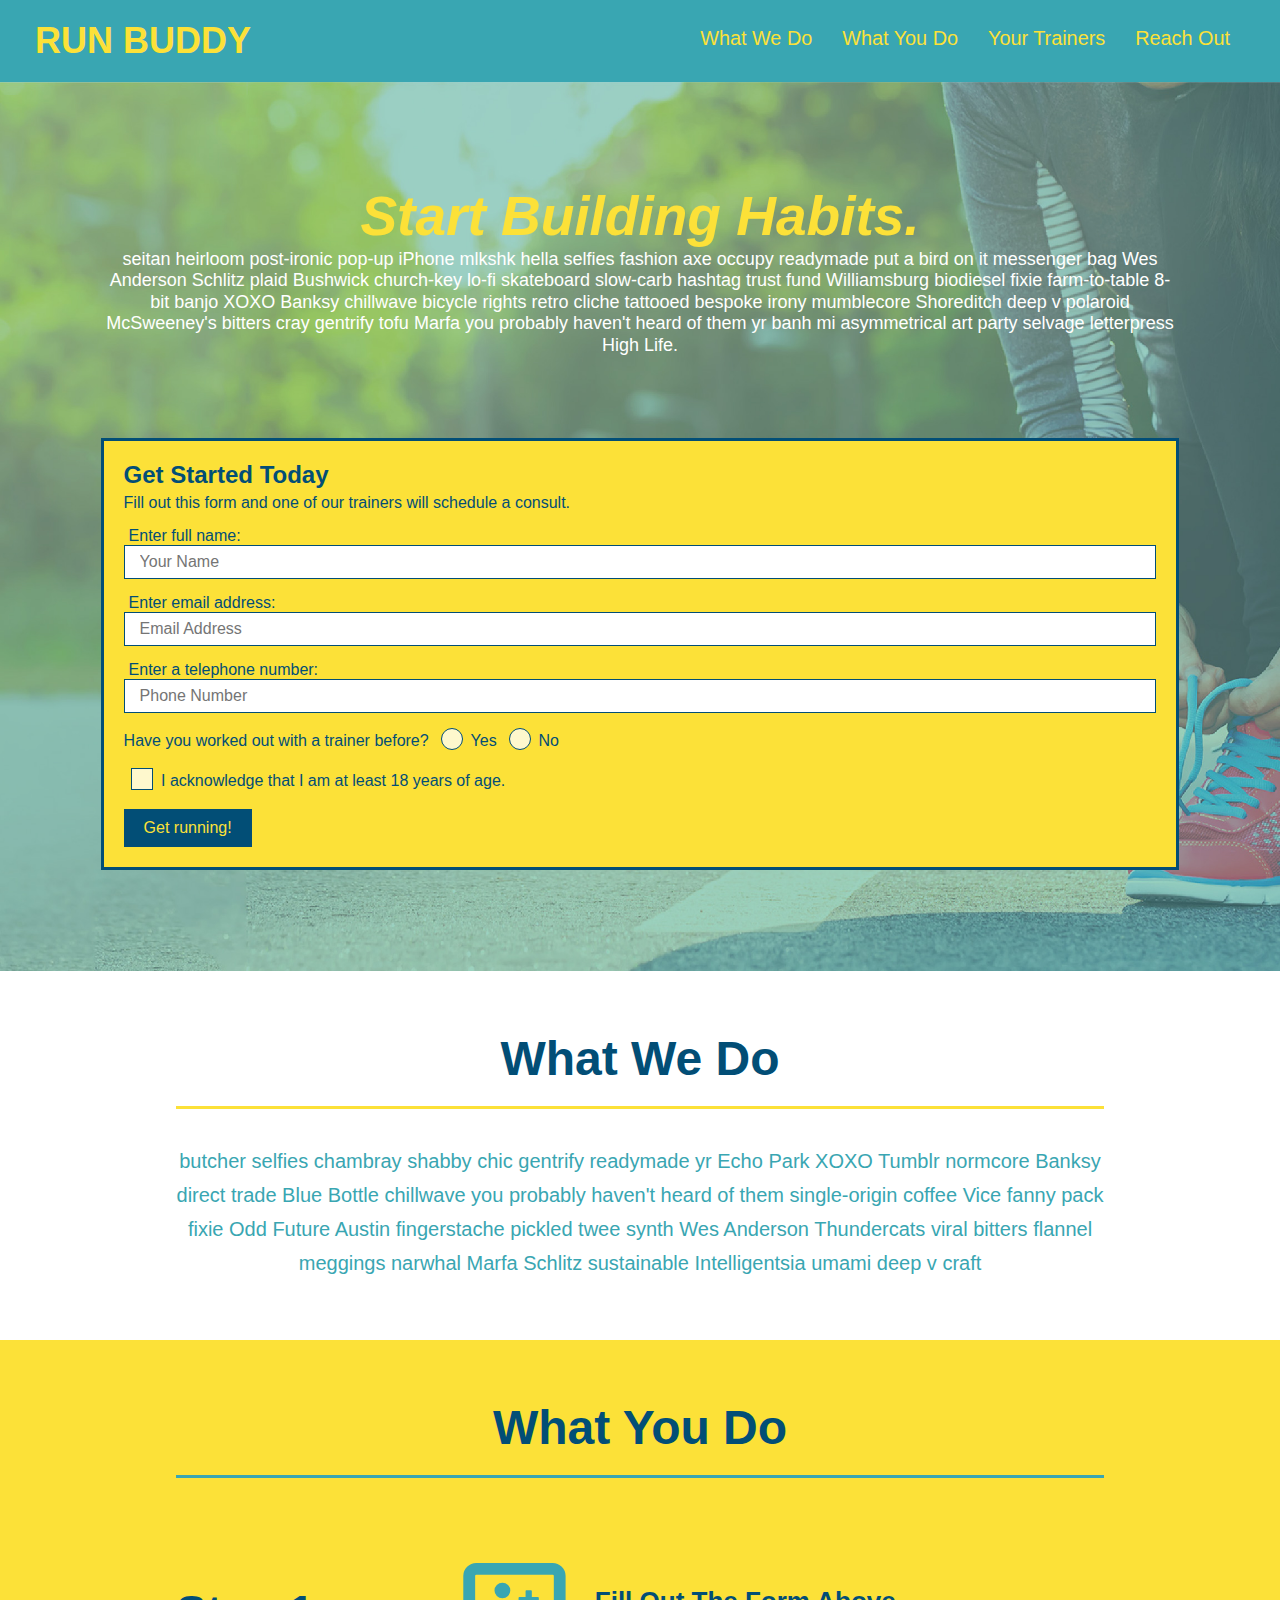
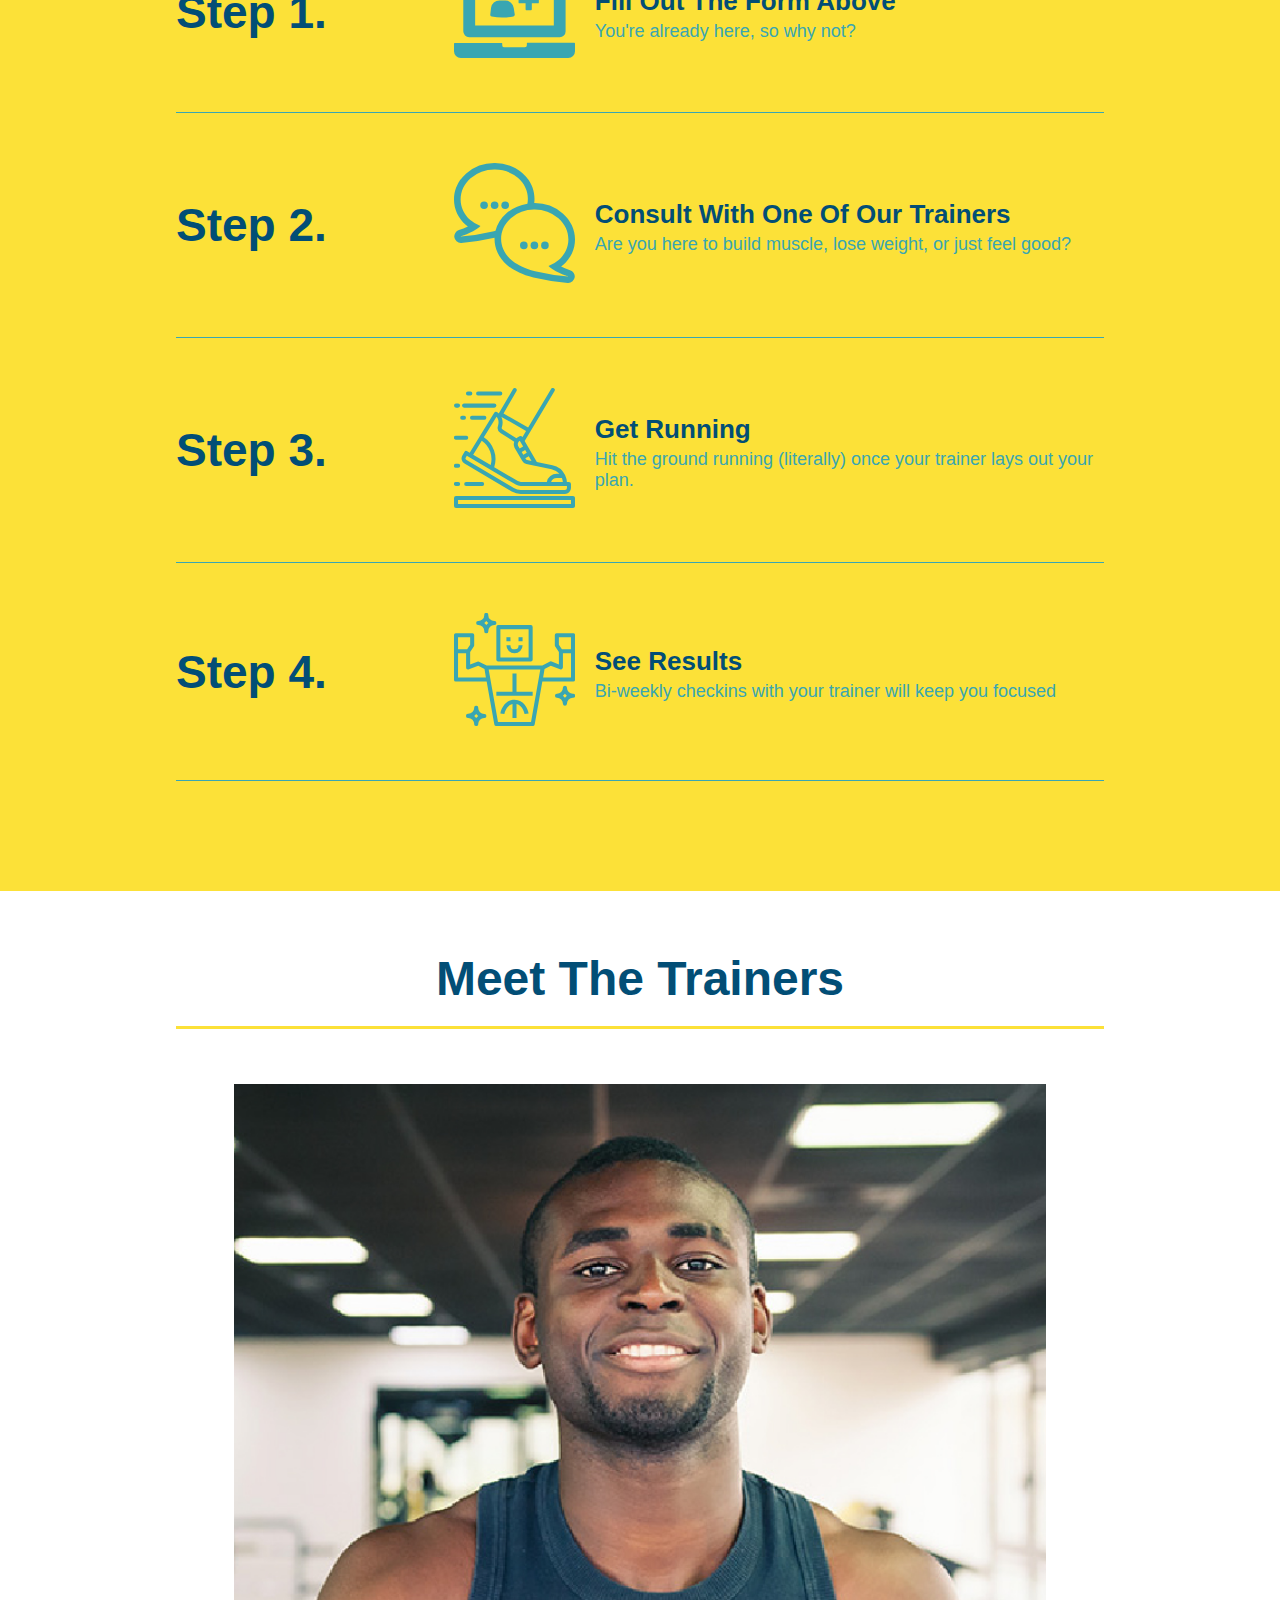
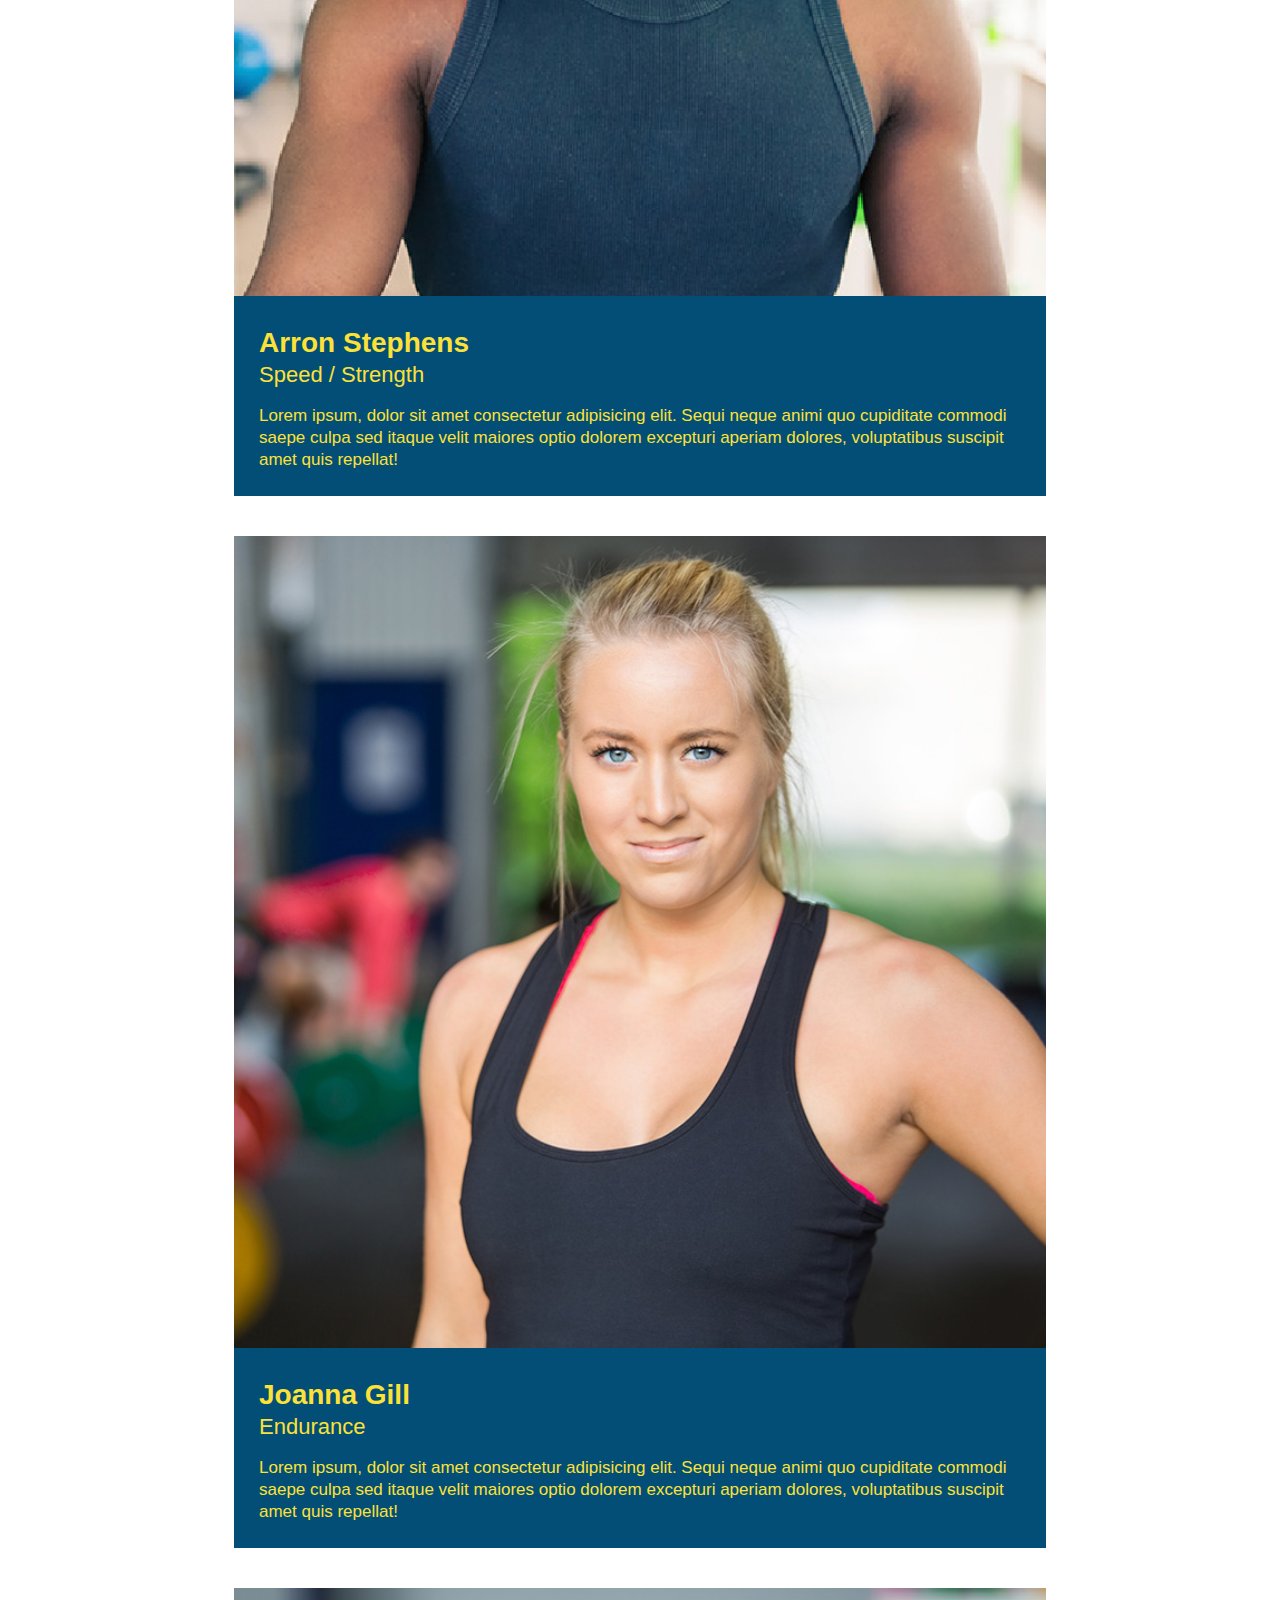
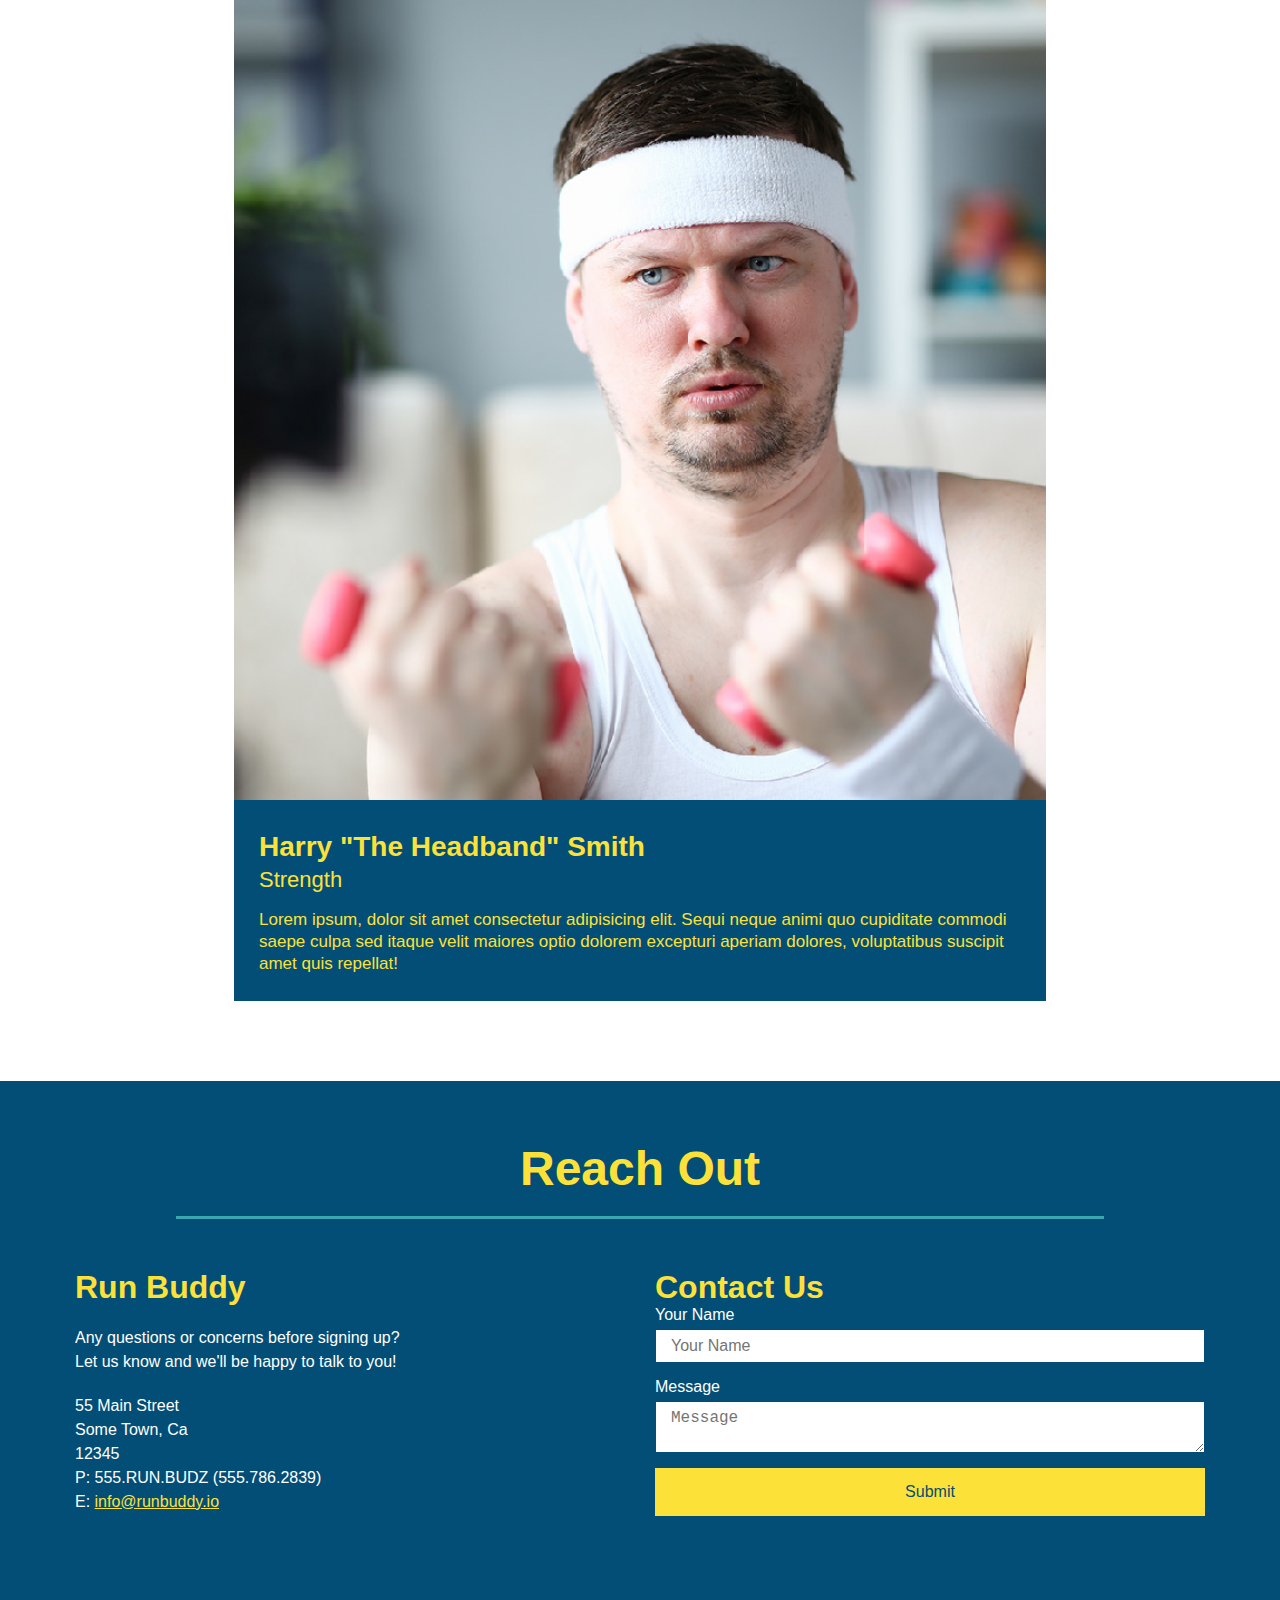
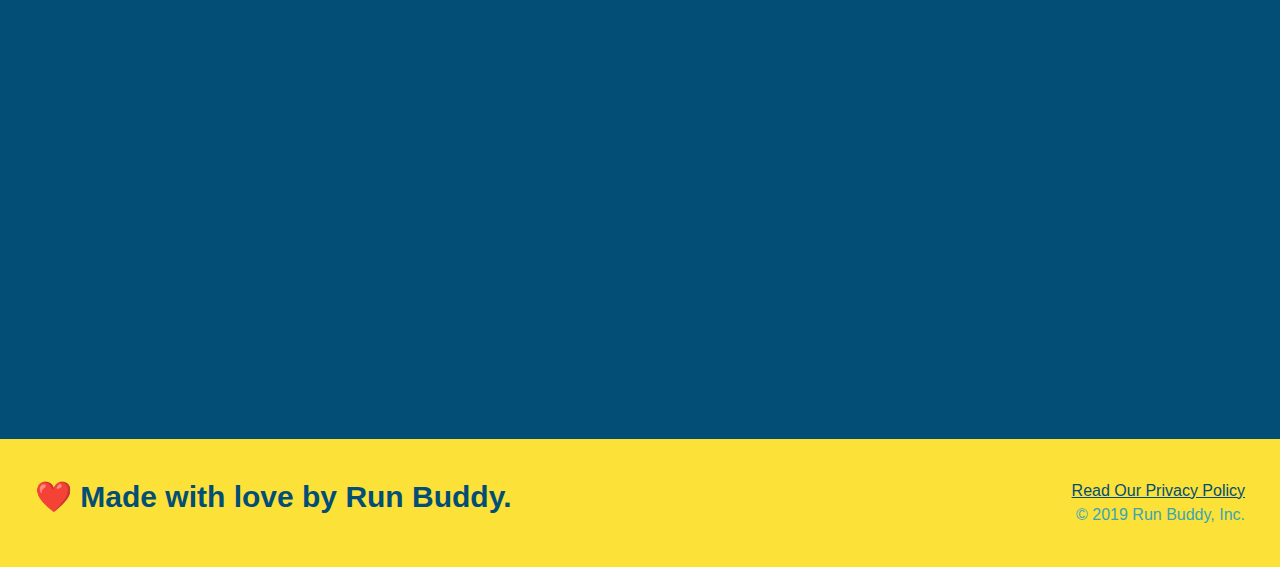
<file: index.html>
<!DOCTYPE html>
<html lang="en">
  
<head>
    <meta name="viewport" content="width=device-width, initial-scale=1.0" />
    <meta charset="UTF-8">
    <link rel="stylesheet" href="./assets/css/style.css">
    <title>Run Buddy</title>
  </head>

  <body>
    <!-- navigation tags - block level element -->
    <header>
      <h1>
        <a href="/">RUN BUDDY</a>
      </h1>
      <nav>
        <ul>
          <li>
            <a href="#what-we-do">What We Do</a>
          </li>
          <li>
            <a href="#what-you-do">What You Do</a>
          </li>
          <li>
            <a href="#your-trainers">Your Trainers</a>
          </li>
          <li>
            <a href="#reach-out">Reach Out</a>
          </li>
        </ul>
      </nav>
    </header>
    <!-- end navigation -->

    <!-- hero/jumbotron -->
    <section class="hero">
      <div class="hero-cta">
        <h2>Start Building Habits.</h2>
        <p>
          seitan heirloom post-ironic pop-up iPhone mlkshk hella selfies fashion axe occupy readymade put a bird on it
          messenger bag Wes Anderson Schlitz plaid Bushwick church-key lo-fi skateboard slow-carb hashtag trust fund
          Williamsburg biodiesel fixie farm-to-table 8-bit banjo XOXO Banksy chillwave bicycle rights retro cliche
          tattooed bespoke irony mumblecore Shoreditch deep v polaroid McSweeney's bitters cray gentrify tofu Marfa you
          probably haven't heard of them yr banh mi asymmetrical art party selvage letterpress High Life.
        </p>
      </div>

      <div class="hero-form">
        <h3>Get Started Today</h3>
        <p>Fill out this form and one of our trainers will schedule a consult.</p>
        <form>
          <label for="name">Enter full name:</label>
          <input type="text" placeholder="Your Name" id="name" name="name" class="form-input">
          <label for="email">Enter email address:</label>
          <input type="email" placeholder="Email Address" id="email" name="email" class="form-input">
          <label for="phone">Enter a telephone number:</label>
          <input type="tel" placeholder="Phone Number" name="phone" id="phone" class="form-input">
          <p>
            Have you worked out with a trainer before?
            <span class="radio-wrapper">
              <input type="radio" name="trainer-confirm" id="trainer-yes" />
              <label for="trainer-yes">Yes</label>
            </span>
            <span class="radio-wrapper">
              <input type="radio" name="trainer-confirm" id="trainer-no" />
              <label for="trainer-no">No</label>
            </span>
          </p>
          <p>
            <span class="checkbox-wrapper">
              <input type="checkbox" name="age-confirm" id="checkbox" />
              <label for="checkbox">I acknowledge that I am at least 18 years of age.</label>
            </span>
          </p>
          <button type="submit">
            Get running!
          </button>
        </form>
      </div>
    </section>
    <!-- end header -->

    <!-- "what we do" start - <section> -->
    <section id="what-we-do" class="intro">
      <div class="flex-row">
        <h2 class="section-title primary-border">
          What We Do
        </h2>
      </div>
      <div class="flex-row">
        <p>
          butcher selfies chambray shabby chic gentrify readymade yr Echo Park XOXO Tumblr normcore Banksy direct trade  Blue Bottle chillwave you probably haven't heard of them single-origin coffee Vice fanny pack fixie Odd Future Austin fingerstache pickled twee synth Wes Anderson Thundercats viral bitters flannel meggings narwhal Marfa Schlitz sustainable Intelligentsia umami deep v craft
        </p>
      </div>
    </section>
    <!-- end "what we do" -->

    <!-- "what you do" start -->
    <section id="what-you-do" class="steps">
      <div class="flex-row">
        <h2 class="section-title secondary-border">
          What You Do
        </h2> 
      </div>
      <div class="step">
        <h3>Step 1.</h3>
        <div class="step-info">
          <div class="step-img">
            <img src="./assets/images/step-1.svg" alt="">
          </div>
          <div class="step-text">
            <h4>Fill Out The Form Above</h4>
            <p>You're already here, so why not?</p>
          </div>
        </div>
      </div>
      <div class="step">
        <h3>Step 2.</h3>
        <div class="step-info">
          <div class="step-img">
            <img src="./assets/images/step-2.svg" alt="">
          </div>
          <div class="step-text">
            <h4>Consult With One Of Our Trainers</h4>
            <p>Are you here to build muscle, lose weight, or just feel good?</p>
          </div>
        </div>
      </div>
      <div class="step">
        <h3>Step 3.</h3>
        <div class="step-info">
          <div class="step-img">
            <img src="./assets/images/step-3.svg" alt="">
          </div>
          <div class="step-text">
            <h4>Get Running</h4>
            <p>Hit the ground running (literally) once your trainer lays out your plan.</p>
          </div>
        </div>
      </div>
      <div class="step">
        <h3>Step 4.</h3>
        <div class="step-info">
          <div class="step-img">
            <img src="./assets/images/step-4.svg" alt="">
          </div>
          <div class="step-text">
            <h4>See Results</h4>
            <p>Bi-weekly checkins with your trainer will keep you focused</p>
          </div>
        </div>
      </div>
    </section>
    <!-- "what you do" end -->

    <!-- "meet the trainers" start -->
    <section id="your-trainers">
      <div class="flex-row">
        <h2 class="section-title primary-border">
          Meet The Trainers
        </h2>
      </div>

      <div class="trainers">
        <article class="trainer">
          <img src="./assets/images/trainer-1.jpg" alt="Arron Stephens in his workout clothes, ready to pump iron">
          <div class="trainer-bio">
            <h3 class="trainer-name">Arron Stephens</h3>
            <h4 class="trainer-role">Speed / Strength</h4>
            <p>Lorem ipsum, dolor sit amet consectetur adipisicing elit. Sequi neque animi quo cupiditate commodi saepe culpa sed itaque velit maiores optio dolorem excepturi aperiam dolores, voluptatibus suscipit amet quis repellat!</p>
          </div>
        </article>

        <article class="trainer">
          <img src="./assets/images/trainer-2.jpg" alt="Joanna Gill cooling off after a work out">
          <div class="trainer-bio">
            <h3 class="trainer-name">Joanna Gill</h3>
            <h4 class="trainer-role">Endurance</h4>
            <p>Lorem ipsum, dolor sit amet consectetur adipisicing elit. Sequi neque animi quo cupiditate commodi saepe culpa sed itaque velit maiores optio dolorem excepturi aperiam dolores, voluptatibus suscipit amet quis repellat!</p>
            </div>
          </article>

        <article class="trainer">
          <img src="./assets/images/trainer-3.jpg" alt="Harry Smith wearing a headband and lifting comically small pink weights">
          <div class="trainer-bio">
            <h3 class="trainer-name">Harry "The Headband" Smith</h3>
            <h4 class="trainer-role">Strength</h4>
            <p>Lorem ipsum, dolor sit amet consectetur adipisicing elit. Sequi neque animi quo cupiditate commodi saepe culpa sed itaque velit maiores optio dolorem excepturi aperiam dolores, voluptatibus suscipit amet quis repellat!</p>
          </div>
        </article>
      </div>
    </section>
    <!-- "meet the trainers" end -->

    <!-- "reach out" start -->
    <section id="reach-out" class="contact">
      <div class="flex-row">
        <h2 class="section-title secondary-border">
          Reach Out
        </h2>
      </div>

      <div class="contact-info">
        <div>
          <h3>Run Buddy</h3>
          <p>
            Any questions or concerns before signing up? 
            <br>
            Let us know and we'll be happy to talk to you!
          </p>

          <address>
            55 Main Street <br>
            Some Town, Ca <br>
            12345<br>
            P: 555.RUN.BUDZ (555.786.2839)<br>
            E: <a href="mailto:info@runbuddy.io">info@runbuddy.io</a>
          </address>
          
        </div>

        <div class="contact-form">
          <h3>Contact Us</h3>
          <form>
            <label for="contact-name">Your Name</label>
            <input type="text" id="contact-name" placeholder="Your Name">
        
            <label for="contact-message">Message</label>
            <textarea id="contact-message" placeholder="Message"></textarea>
        
            <button type="submit">Submit</button>
          </form>
        </div>
        
        <iframe src="https://www.google.com/maps/embed?pb=!1m14!1m12!1m3!1d12182.30520634488!2d-74.0652613!3d40.2407219!2m3!1f0!2f0!3f0!3m2!1i1024!2i768!4f13.1!5e0!3m2!1sen!2sus!4v1561060983193!5m2!1sen!2sus" frameborder="0" style="border:0" allowfullscreen="">
        </iframe>
      </div>
    </section>
    <!-- "reach out" end -->

    <!-- footer -->
    <footer>
      <h2>❤️ Made with love by Run Buddy.</h2>
      <div>
        <a href="./privacy-policy.html">Read Our Privacy Policy</a><br>
        © 2019 Run Buddy, Inc.
      </div>
    </footer>
    <!-- footer end -->
  

</body>
</html>
</file>
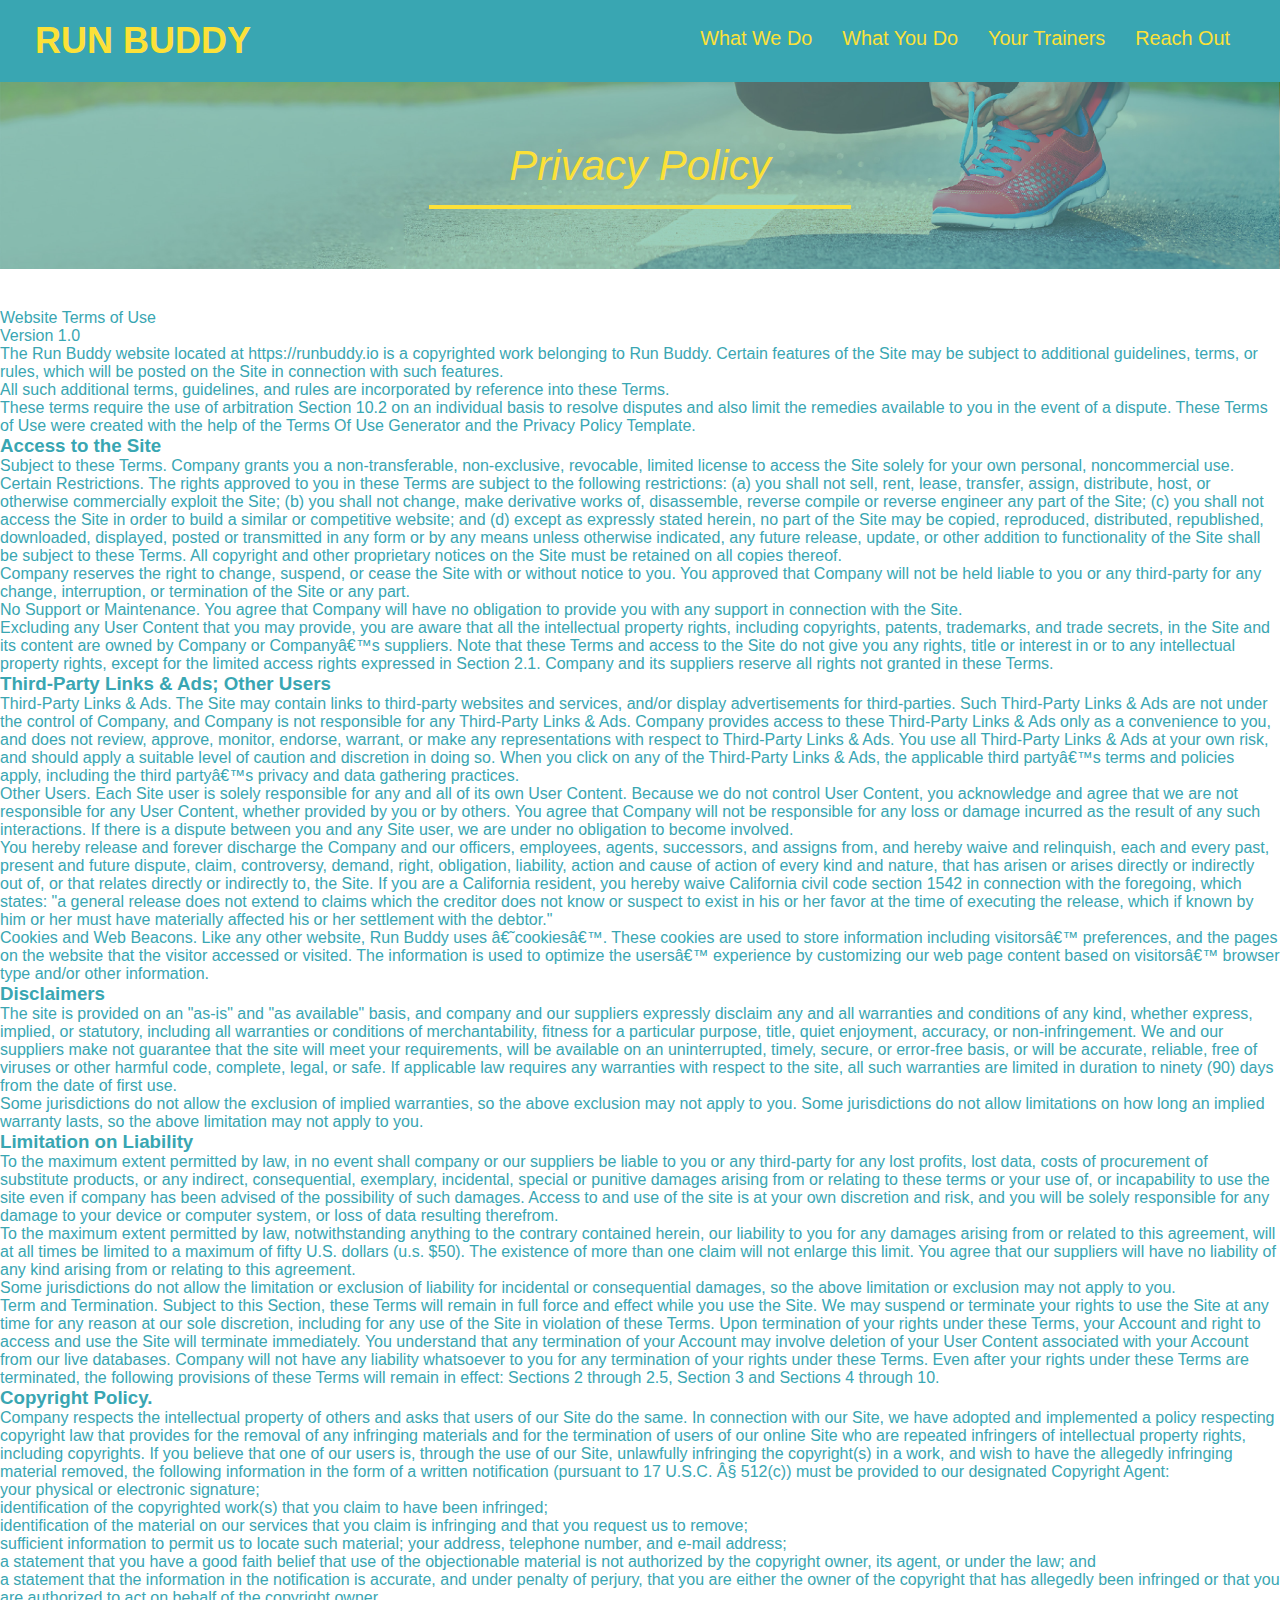
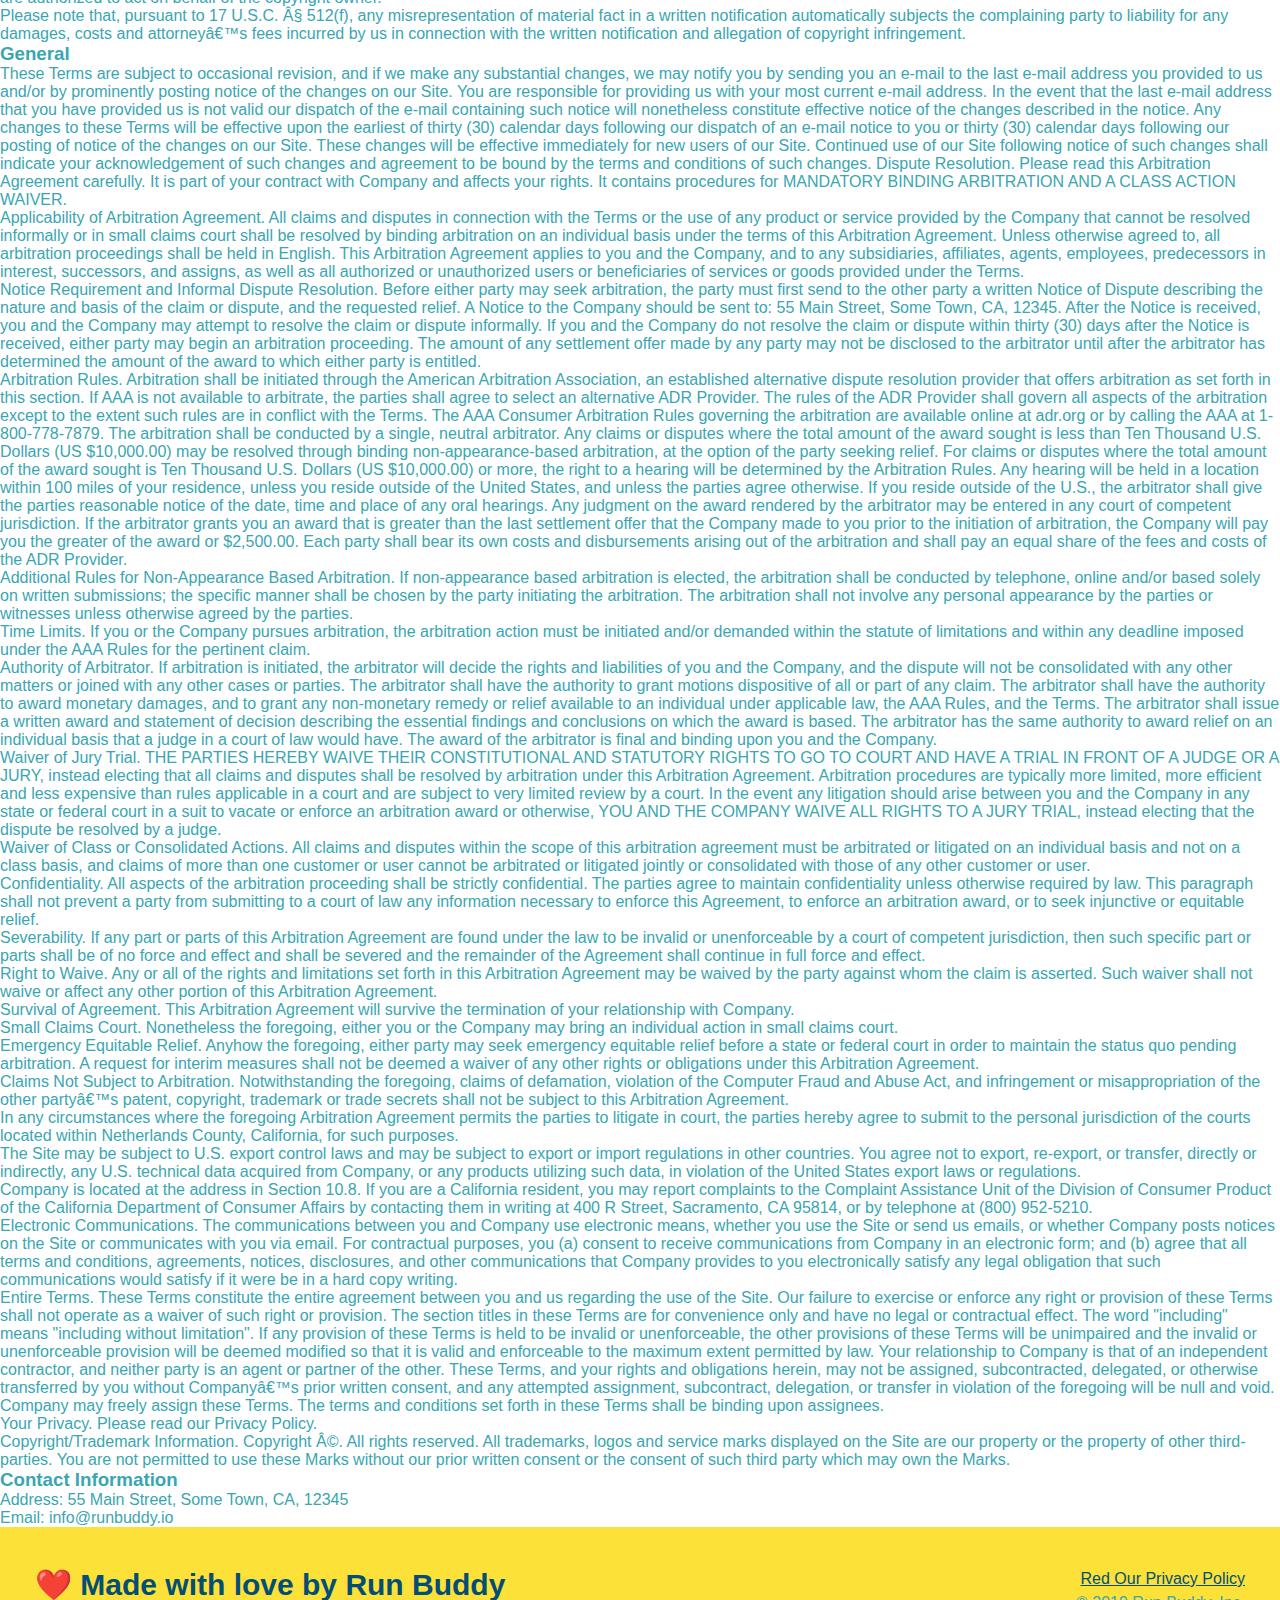
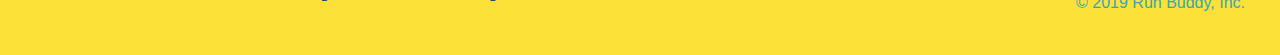
<file: privacy-policy.html>
<!DOCTYPE html>
<html lang="en">
    <head>
      <meta name="viewport" content="width=device-width, initial-scale=1.0" />
      <meta charset="UTF-8">
      <title>Privacy Policy - Run Buddy</title>
      <link rel="stylesheet" href="./assets/css/style.css">
      <link rel="stylesheet" href="./assets/css/secondary-styles.css">
  </head>
  <body>
    <header>
        <h1>
            <a href="/">RUN BUDDY</a>
        </h1>
        <nav>
            <ul>
                <li>
                    <a href="./index.html#what-we-do">What We Do</a>
                </li>
                <li>
                    <a href="./index.html#what-you-do">What You Do</a>
                </li>
                <li>
                    <a href="./index.html#your-trainers">Your Trainers</a>
                </li>
                <li>
                    <a href="./index.html#reach-out">Reach Out</a>
                </li>
            </ul>
        </nav>
    </header>

    <section class="hero">
        <h2 class="page-title">
          Privacy Policy
        </h2>
      </section>

      <body><p>
        Website Terms of Use
      </p>

      <p>
        Version 1.0
      </p>

      <p>
        The Run Buddy website located at https://runbuddy.io is a copyrighted work belonging to Run Buddy. Certain
        features of the Site may be subject to additional guidelines, terms, or rules, which will be posted on the Site
        in connection with such features.
      </p>

      <p>
        All such additional terms, guidelines, and rules are incorporated by reference into these Terms.
      </p>

      <p>
        These terms require the use of arbitration Section 10.2 on an individual basis to resolve disputes and also
        limit the remedies available to you in the event of a dispute. These Terms of Use were created with the help of
        the Terms Of Use Generator and the Privacy Policy Template.
      </p>

      <h3>
        Access to the Site
      </h3>

      <p>
        Subject to these Terms. Company grants you a non-transferable, non-exclusive, revocable, limited license to
        access the Site solely for your own personal, noncommercial use.
      </p>

      <p>
        Certain Restrictions. The rights approved to you in these Terms are subject to the following restrictions: (a)
        you shall not sell, rent, lease, transfer, assign, distribute, host, or otherwise commercially exploit the Site;
        (b) you shall not change, make derivative works of, disassemble, reverse compile or reverse engineer any part of
        the Site; (c) you shall not access the Site in order to build a similar or competitive website; and (d) except
        as expressly stated herein, no part of the Site may be copied, reproduced, distributed, republished, downloaded,
        displayed, posted or transmitted in any form or by any means unless otherwise indicated, any future release,
        update, or other addition to functionality of the Site shall be subject to these Terms. All copyright and other
        proprietary notices on the Site must be retained on all copies thereof.
      </p>

      <p>
        Company reserves the right to change, suspend, or cease the Site with or without notice to you. You approved
        that Company will not be held liable to you or any third-party for any change, interruption, or termination of
        the Site or any part.
      </p>

      <p>
        No Support or Maintenance. You agree that Company will have no obligation to provide you with any support in
        connection with the Site.
      </p>

      <p>
        Excluding any User Content that you may provide, you are aware that all the intellectual property rights,
        including copyrights, patents, trademarks, and trade secrets, in the Site and its content are owned by Company
        or Companyâ€™s suppliers. Note that these Terms and access to the Site do not give you any rights, title or
        interest in or to any intellectual property rights, except for the limited access rights expressed in Section
        2.1. Company and its suppliers reserve all rights not granted in these Terms.
      </p>

      <h3>
        Third-Party Links &amp; Ads; Other Users
      </h3>

      <p>
        Third-Party Links &amp; Ads. The Site may contain links to third-party websites and services, and/or display
        advertisements for third-parties. Such Third-Party Links &amp; Ads are not under the control of Company, and Company
        is not responsible for any Third-Party Links &amp; Ads. Company provides access to these Third-Party Links &amp; Ads
        only as a convenience to you, and does not review, approve, monitor, endorse, warrant, or make any
        representations with respect to Third-Party Links &amp; Ads. You use all Third-Party Links &amp; Ads at your own risk,
        and should apply a suitable level of caution and discretion in doing so. When you click on any of the
        Third-Party Links &amp; Ads, the applicable third partyâ€™s terms and policies apply, including the third partyâ€™s
        privacy and data gathering practices.
      </p>

      <p>
        Other Users. Each Site user is solely responsible for any and all of its own User Content. Because we do not
        control User Content, you acknowledge and agree that we are not responsible for any User Content, whether
        provided by you or by others. You agree that Company will not be responsible for any loss or damage incurred as
        the result of any such interactions. If there is a dispute between you and any Site user, we are under no
        obligation to become involved.
      </p>

      <p>
        You hereby release and forever discharge the Company and our officers, employees, agents, successors, and
        assigns from, and hereby waive and relinquish, each and every past, present and future dispute, claim,
        controversy, demand, right, obligation, liability, action and cause of action of every kind and nature, that has
        arisen or arises directly or indirectly out of, or that relates directly or indirectly to, the Site. If you are
        a California resident, you hereby waive California civil code section 1542 in connection with the foregoing,
        which states: "a general release does not extend to claims which the creditor does not know or suspect to exist
        in his or her favor at the time of executing the release, which if known by him or her must have materially
        affected his or her settlement with the debtor."
      </p>

      <p>
        Cookies and Web Beacons. Like any other website, Run Buddy uses â€˜cookiesâ€™. These cookies are used to store
        information including visitorsâ€™ preferences, and the pages on the website that the visitor accessed or visited.
        The information is used to optimize the usersâ€™ experience by customizing our web page content based on visitorsâ€™
        browser type and/or other information.
      </p>

      <h3>
        Disclaimers
      </h3>

      <p>
        The site is provided on an "as-is" and "as available" basis, and company and our suppliers expressly disclaim
        any and all warranties and conditions of any kind, whether express, implied, or statutory, including all
        warranties or conditions of merchantability, fitness for a particular purpose, title, quiet enjoyment, accuracy,
        or non-infringement. We and our suppliers make not guarantee that the site will meet your requirements, will be
        available on an uninterrupted, timely, secure, or error-free basis, or will be accurate, reliable, free of
        viruses or other harmful code, complete, legal, or safe. If applicable law requires any warranties with respect
        to the site, all such warranties are limited in duration to ninety (90) days from the date of first use.
      </p>

      <p>
        Some jurisdictions do not allow the exclusion of implied warranties, so the above exclusion may not apply to
        you. Some jurisdictions do not allow limitations on how long an implied warranty lasts, so the above limitation
        may not apply to you.
      </p>

      <h3>
        Limitation on Liability
      </h3>

      <p>
        To the maximum extent permitted by law, in no event shall company or our suppliers be liable to you or any
        third-party for any lost profits, lost data, costs of procurement of substitute products, or any indirect,
        consequential, exemplary, incidental, special or punitive damages arising from or relating to these terms or
        your use of, or incapability to use the site even if company has been advised of the possibility of such
        damages. Access to and use of the site is at your own discretion and risk, and you will be solely responsible
        for any damage to your device or computer system, or loss of data resulting therefrom.
      </p>

      <p>
        To the maximum extent permitted by law, notwithstanding anything to the contrary contained herein, our liability
        to you for any damages arising from or related to this agreement, will at all times be limited to a maximum of
        fifty U.S. dollars (u.s. $50). The existence of more than one claim will not enlarge this limit. You agree that
        our suppliers will have no liability of any kind arising from or relating to this agreement.
      </p>

      <p>
        Some jurisdictions do not allow the limitation or exclusion of liability for incidental or consequential
        damages, so the above limitation or exclusion may not apply to you.
      </p>

      <p>
        Term and Termination. Subject to this Section, these Terms will remain in full force and effect while you use
        the Site. We may suspend or terminate your rights to use the Site at any time for any reason at our sole
        discretion, including for any use of the Site in violation of these Terms. Upon termination of your rights under
        these Terms, your Account and right to access and use the Site will terminate immediately. You understand that
        any termination of your Account may involve deletion of your User Content associated with your Account from our
        live databases. Company will not have any liability whatsoever to you for any termination of your rights under
        these Terms. Even after your rights under these Terms are terminated, the following provisions of these Terms
        will remain in effect: Sections 2 through 2.5, Section 3 and Sections 4 through 10.
      </p>

      <h3>
        Copyright Policy.
      </h3>

      <p>
        Company respects the intellectual property of others and asks that users of our Site do the same. In connection
        with our Site, we have adopted and implemented a policy respecting copyright law that provides for the removal
        of any infringing materials and for the termination of users of our online Site who are repeated infringers of
        intellectual property rights, including copyrights. If you believe that one of our users is, through the use of
        our Site, unlawfully infringing the copyright(s) in a work, and wish to have the allegedly infringing material
        removed, the following information in the form of a written notification (pursuant to 17 U.S.C. Â§ 512(c)) must
        be provided to our designated Copyright Agent:
      </p>

      <ul>
        <li>
          your physical or electronic signature;
        </li>
        <li>
          identification of the copyrighted work(s) that you claim to have been infringed;
        </li>
        <li>
          identification of the material on our services that you claim is infringing and that you request us to remove;
        </li>
        <li>
          sufficient information to permit us to locate such material; your address, telephone number, and e-mail
          address;
        </li>
        <li>
          a statement that you have a good faith belief that use of the objectionable material is not authorized by the
          copyright owner, its agent, or under the law; and
        </li>
        <li>
          a statement that the information in the notification is accurate, and under penalty of perjury, that you are
          either the owner of the copyright that has allegedly been infringed or that you are authorized to act on
          behalf of the copyright owner.
        </li>
      </ul>

      <p>
        Please note that, pursuant to 17 U.S.C. Â§ 512(f), any misrepresentation of material fact in a written
        notification automatically subjects the complaining party to liability for any damages, costs and attorneyâ€™s
        fees incurred by us in connection with the written notification and allegation of copyright infringement.
      </p>

      <h3>
        General
      </h3>

      <p>
        These Terms are subject to occasional revision, and if we make any substantial changes, we may notify you by
        sending you an e-mail to the last e-mail address you provided to us and/or by prominently posting notice of the
        changes on our Site. You are responsible for providing us with your most current e-mail address. In the event
        that the last e-mail address that you have provided us is not valid our dispatch of the e-mail containing such
        notice will nonetheless constitute effective notice of the changes described in the notice. Any changes to these
        Terms will be effective upon the earliest of thirty (30) calendar days following our dispatch of an e-mail
        notice to you or thirty (30) calendar days following our posting of notice of the changes on our Site. These
        changes will be effective immediately for new users of our Site. Continued use of our Site following notice of
        such changes shall indicate your acknowledgement of such changes and agreement to be bound by the terms and
        conditions of such changes. Dispute Resolution. Please read this Arbitration Agreement carefully. It is part of
        your contract with Company and affects your rights. It contains procedures for MANDATORY BINDING ARBITRATION AND
        A CLASS ACTION WAIVER.
      </p>

      <p>
        Applicability of Arbitration Agreement. All claims and disputes in connection with the Terms or the use of any
        product or service provided by the Company that cannot be resolved informally or in small claims court shall be
        resolved by binding arbitration on an individual basis under the terms of this Arbitration Agreement. Unless
        otherwise agreed to, all arbitration proceedings shall be held in English. This Arbitration Agreement applies to
        you and the Company, and to any subsidiaries, affiliates, agents, employees, predecessors in interest,
        successors, and assigns, as well as all authorized or unauthorized users or beneficiaries of services or goods
        provided under the Terms.
      </p>

      <p>
        Notice Requirement and Informal Dispute Resolution. Before either party may seek arbitration, the party must
        first send to the other party a written Notice of Dispute describing the nature and basis of the claim or
        dispute, and the requested relief. A Notice to the Company should be sent to: 55 Main Street, Some Town, CA,
        12345. After the Notice is received, you and the Company may attempt to resolve the claim or dispute informally.
        If you and the Company do not resolve the claim or dispute within thirty (30) days after the Notice is received,
        either party may begin an arbitration proceeding. The amount of any settlement offer made by any party may not
        be disclosed to the arbitrator until after the arbitrator has determined the amount of the award to which either
        party is entitled.
      </p>

      <p>
        Arbitration Rules. Arbitration shall be initiated through the American Arbitration Association, an established
        alternative dispute resolution provider that offers arbitration as set forth in this section. If AAA is not
        available to arbitrate, the parties shall agree to select an alternative ADR Provider. The rules of the ADR
        Provider shall govern all aspects of the arbitration except to the extent such rules are in conflict with the
        Terms. The AAA Consumer Arbitration Rules governing the arbitration are available online at adr.org or by
        calling the AAA at 1-800-778-7879. The arbitration shall be conducted by a single, neutral arbitrator. Any
        claims or disputes where the total amount of the award sought is less than Ten Thousand U.S. Dollars (US
        $10,000.00) may be resolved through binding non-appearance-based arbitration, at the option of the party seeking
        relief. For claims or disputes where the total amount of the award sought is Ten Thousand U.S. Dollars (US
        $10,000.00) or more, the right to a hearing will be determined by the Arbitration Rules. Any hearing will be
        held in a location within 100 miles of your residence, unless you reside outside of the United States, and
        unless the parties agree otherwise. If you reside outside of the U.S., the arbitrator shall give the parties
        reasonable notice of the date, time and place of any oral hearings. Any judgment on the award rendered by the
        arbitrator may be entered in any court of competent jurisdiction. If the arbitrator grants you an award that is
        greater than the last settlement offer that the Company made to you prior to the initiation of arbitration, the
        Company will pay you the greater of the award or $2,500.00. Each party shall bear its own costs and
        disbursements arising out of the arbitration and shall pay an equal share of the fees and costs of the ADR
        Provider.
      </p>

      <p>
        Additional Rules for Non-Appearance Based Arbitration. If non-appearance based arbitration is elected, the
        arbitration shall be conducted by telephone, online and/or based solely on written submissions; the specific
        manner shall be chosen by the party initiating the arbitration. The arbitration shall not involve any personal
        appearance by the parties or witnesses unless otherwise agreed by the parties.
      </p>

      <p>
        Time Limits. If you or the Company pursues arbitration, the arbitration action must be initiated and/or demanded
        within the statute of limitations and within any deadline imposed under the AAA Rules for the pertinent claim.
      </p>

      <p>
        Authority of Arbitrator. If arbitration is initiated, the arbitrator will decide the rights and liabilities of
        you and the Company, and the dispute will not be consolidated with any other matters or joined with any other
        cases or parties. The arbitrator shall have the authority to grant motions dispositive of all or part of any
        claim. The arbitrator shall have the authority to award monetary damages, and to grant any non-monetary remedy
        or relief available to an individual under applicable law, the AAA Rules, and the Terms. The arbitrator shall
        issue a written award and statement of decision describing the essential findings and conclusions on which the
        award is based. The arbitrator has the same authority to award relief on an individual basis that a judge in a
        court of law would have. The award of the arbitrator is final and binding upon you and the Company.
      </p>

      <p>
        Waiver of Jury Trial. THE PARTIES HEREBY WAIVE THEIR CONSTITUTIONAL AND STATUTORY RIGHTS TO GO TO COURT AND HAVE
        A TRIAL IN FRONT OF A JUDGE OR A JURY, instead electing that all claims and disputes shall be resolved by
        arbitration under this Arbitration Agreement. Arbitration procedures are typically more limited, more efficient
        and less expensive than rules applicable in a court and are subject to very limited review by a court. In the
        event any litigation should arise between you and the Company in any state or federal court in a suit to vacate
        or enforce an arbitration award or otherwise, YOU AND THE COMPANY WAIVE ALL RIGHTS TO A JURY TRIAL, instead
        electing that the dispute be resolved by a judge.
      </p>

      <p>
        Waiver of Class or Consolidated Actions. All claims and disputes within the scope of this arbitration agreement
        must be arbitrated or litigated on an individual basis and not on a class basis, and claims of more than one
        customer or user cannot be arbitrated or litigated jointly or consolidated with those of any other customer or
        user.
      </p>

      <p>
        Confidentiality. All aspects of the arbitration proceeding shall be strictly confidential. The parties agree to
        maintain confidentiality unless otherwise required by law. This paragraph shall not prevent a party from
        submitting to a court of law any information necessary to enforce this Agreement, to enforce an arbitration
        award, or to seek injunctive or equitable relief.
      </p>

      <p>
        Severability. If any part or parts of this Arbitration Agreement are found under the law to be invalid or
        unenforceable by a court of competent jurisdiction, then such specific part or parts shall be of no force and
        effect and shall be severed and the remainder of the Agreement shall continue in full force and effect.
      </p>

      <p>
        Right to Waive. Any or all of the rights and limitations set forth in this Arbitration Agreement may be waived
        by the party against whom the claim is asserted. Such waiver shall not waive or affect any other portion of this
        Arbitration Agreement.
      </p>

      <p>
        Survival of Agreement. This Arbitration Agreement will survive the termination of your relationship with
        Company.
      </p>

      <p>
        Small Claims Court. Nonetheless the foregoing, either you or the Company may bring an individual action in small
        claims court.
      </p>

      <p>
        Emergency Equitable Relief. Anyhow the foregoing, either party may seek emergency equitable relief before a
        state or federal court in order to maintain the status quo pending arbitration. A request for interim measures
        shall not be deemed a waiver of any other rights or obligations under this Arbitration Agreement.
      </p>

      <p>
        Claims Not Subject to Arbitration. Notwithstanding the foregoing, claims of defamation, violation of the
        Computer Fraud and Abuse Act, and infringement or misappropriation of the other partyâ€™s patent, copyright,
        trademark or trade secrets shall not be subject to this Arbitration Agreement.
      </p>

      <p>
        In any circumstances where the foregoing Arbitration Agreement permits the parties to litigate in court, the
        parties hereby agree to submit to the personal jurisdiction of the courts located within Netherlands County,
        California, for such purposes.
      </p>

      <p>
        The Site may be subject to U.S. export control laws and may be subject to export or import regulations in other
        countries. You agree not to export, re-export, or transfer, directly or indirectly, any U.S. technical data
        acquired from Company, or any products utilizing such data, in violation of the United States export laws or
        regulations.
      </p>

      <p>
        Company is located at the address in Section 10.8. If you are a California resident, you may report complaints
        to the Complaint Assistance Unit of the Division of Consumer Product of the California Department of Consumer
        Affairs by contacting them in writing at 400 R Street, Sacramento, CA 95814, or by telephone at (800) 952-5210.
      </p>

      <p>
        Electronic Communications. The communications between you and Company use electronic means, whether you use the
        Site or send us emails, or whether Company posts notices on the Site or communicates with you via email. For
        contractual purposes, you (a) consent to receive communications from Company in an electronic form; and (b)
        agree that all terms and conditions, agreements, notices, disclosures, and other communications that Company
        provides to you electronically satisfy any legal obligation that such communications would satisfy if it were be
        in a hard copy writing.
      </p>

      <p>
        Entire Terms. These Terms constitute the entire agreement between you and us regarding the use of the Site. Our
        failure to exercise or enforce any right or provision of these Terms shall not operate as a waiver of such right
        or provision. The section titles in these Terms are for convenience only and have no legal or contractual
        effect. The word "including" means "including without limitation". If any provision of these Terms is held to be
        invalid or unenforceable, the other provisions of these Terms will be unimpaired and the invalid or
        unenforceable provision will be deemed modified so that it is valid and enforceable to the maximum extent
        permitted by law. Your relationship to Company is that of an independent contractor, and neither party is an
        agent or partner of the other. These Terms, and your rights and obligations herein, may not be assigned,
        subcontracted, delegated, or otherwise transferred by you without Companyâ€™s prior written consent, and any
        attempted assignment, subcontract, delegation, or transfer in violation of the foregoing will be null and void.
        Company may freely assign these Terms. The terms and conditions set forth in these Terms shall be binding upon
        assignees.
      </p>

      <p>
        Your Privacy. Please read our Privacy Policy.
      </p>

      <p>
        Copyright/Trademark Information. Copyright Â©. All rights reserved. All trademarks, logos and service marks
        displayed on the Site are our property or the property of other third-parties. You are not permitted to use
        these Marks without our prior written consent or the consent of such third party which may own the Marks.
      </p>

      <h3>
        Contact Information
      </h3>

      <p>
        Address: 55 Main Street, Some Town, CA, 12345
      </p>

      <p>
        Email: info@runbuddy.io
      </p>
</body>

    <footer>
        <h2>❤️ Made with love by Run Buddy</h2>
        <div>
            <a href="#">Red Our Privacy Policy</a><br />
            &copy; 2019 Run Buddy, Inc.
        </div>
    </footer>
  </body>
</html>
</file>
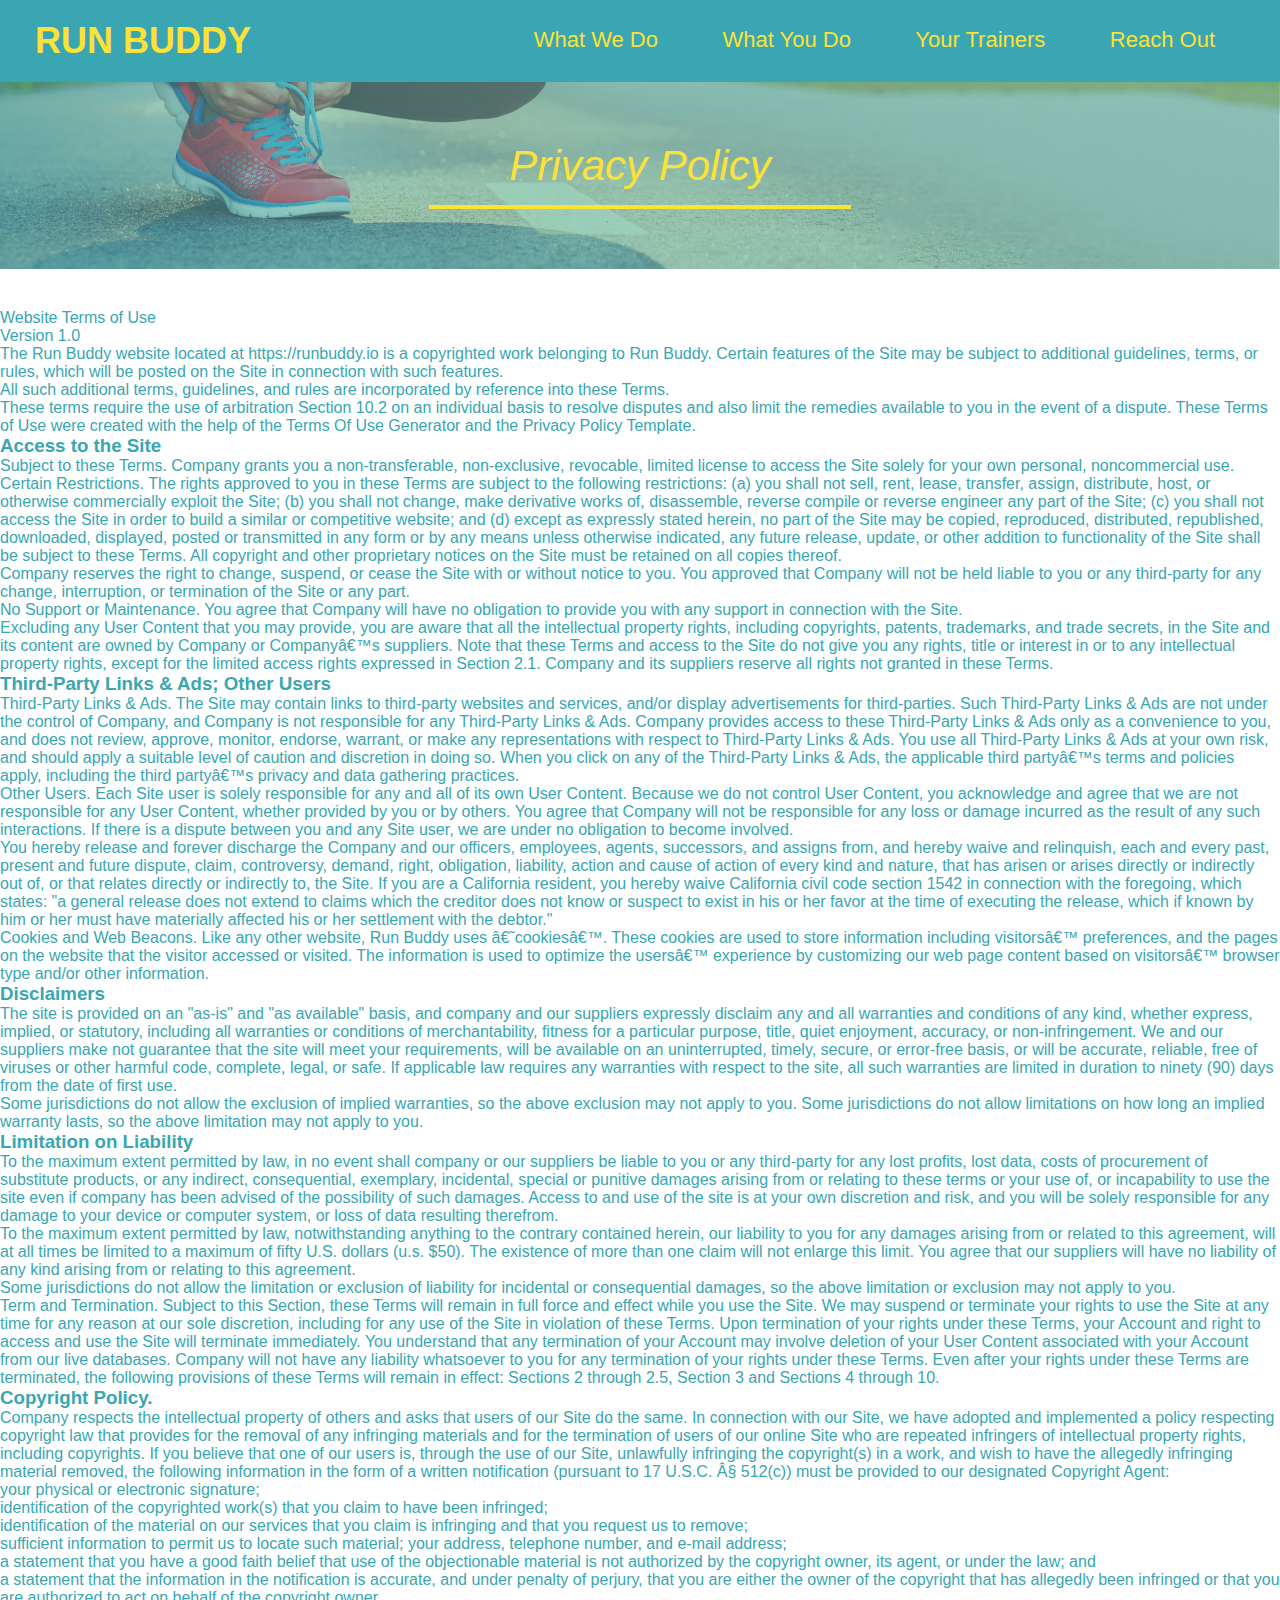
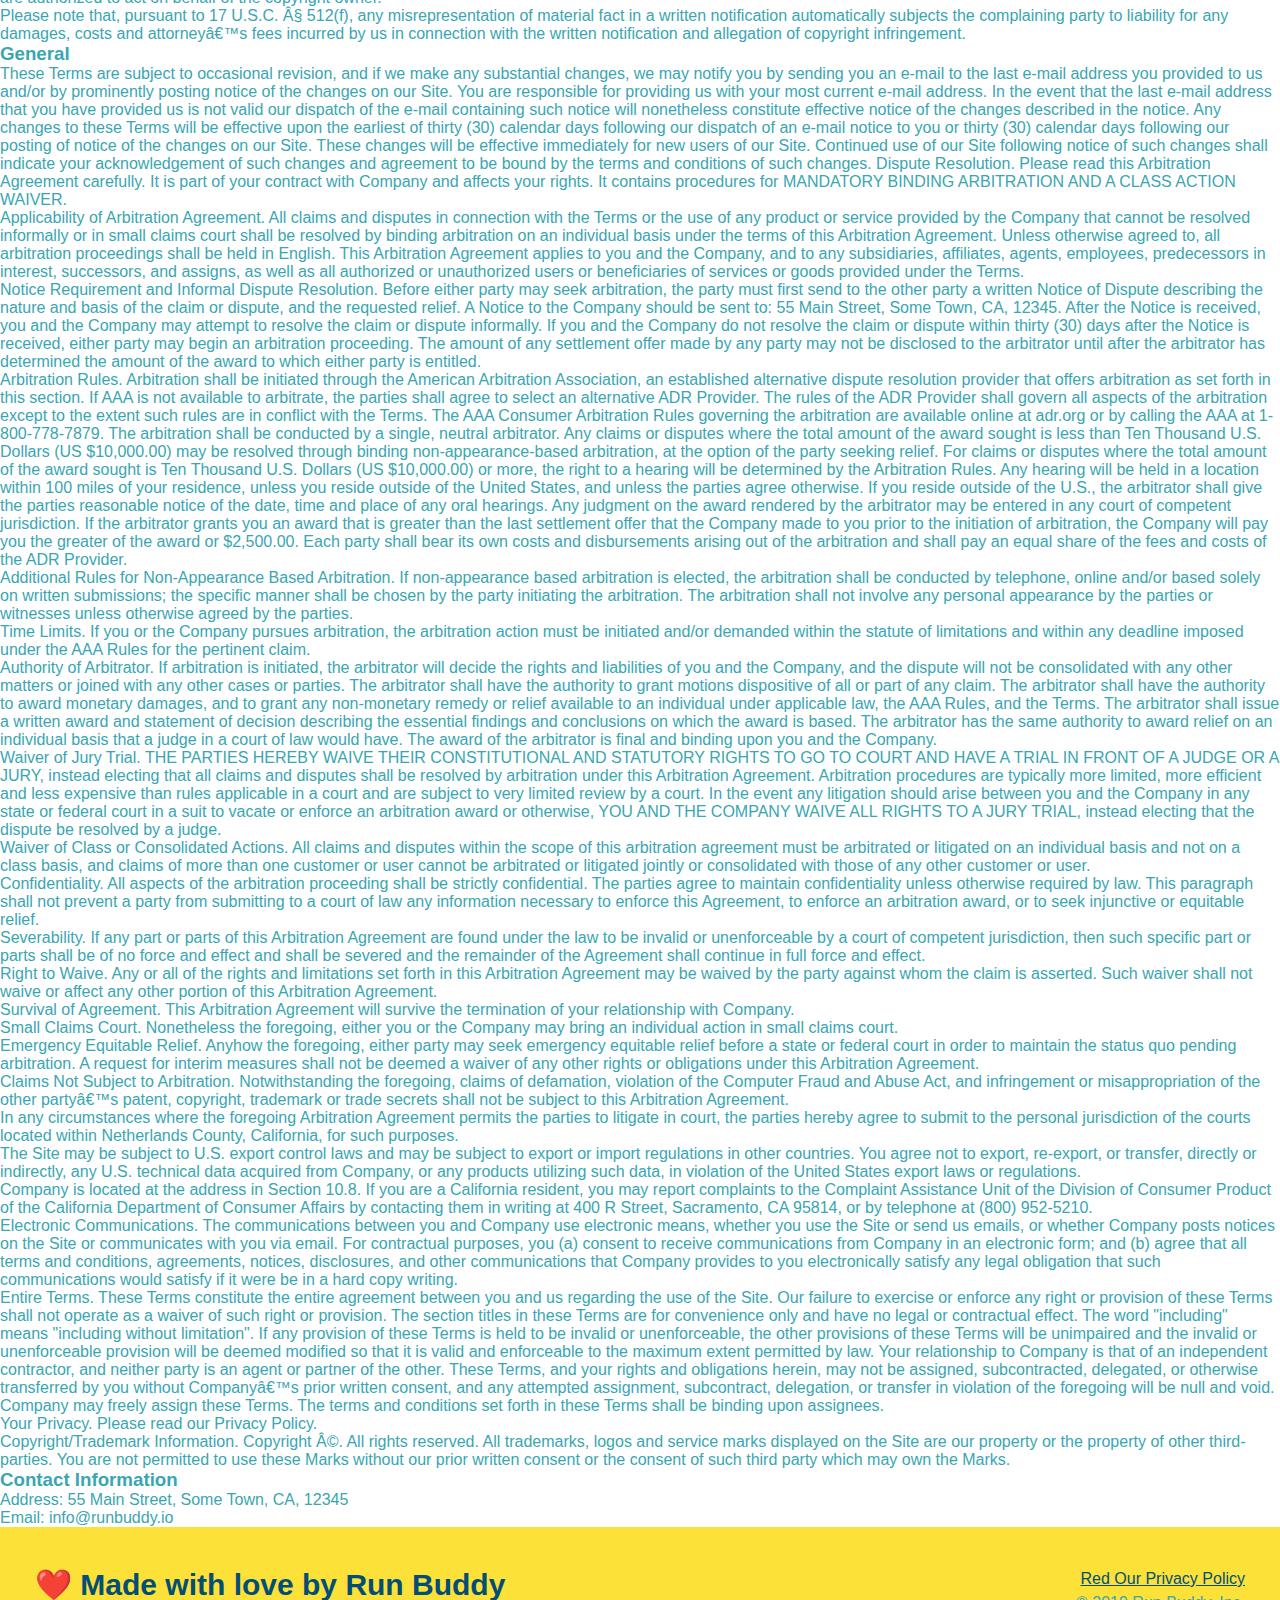
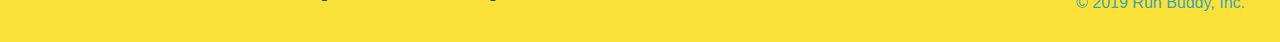
<file: Desktop/projects/run-buddy/privacy-policy.html>
<!DOCTYPE html>
<html lang="en">
    <head>
        <meta charset="UTF-8">
        <title>Privacy Policy - Run Buddy</title>
        <link rel="stylesheet" href="./assets/css/style.css">
        <link rel="stylesheet" href="./assets/css/secondary-styles.css">
  </head>
  <body>
    <header>
        <h1>
            <a href="/">RUN BUDDY</a>
        </h1>
        <nav>
            <ul>
                <li>
                    <a href="./index.html#what-we-do">What We Do</a>
                </li>
                <li>
                    <a href="./index.html#what-you-do">What You Do</a>
                </li>
                <li>
                    <a href="./index.html#your-trainers">Your Trainers</a>
                </li>
                <li>
                    <a href="./index.html#reach-out">Reach Out</a>
                </li>
            </ul>
        </nav>
    </header>

    <section class="hero">
        <h2 class="page-title">
          Privacy Policy
        </h2>
      </section>

      <body><p>
        Website Terms of Use
      </p>

      <p>
        Version 1.0
      </p>

      <p>
        The Run Buddy website located at https://runbuddy.io is a copyrighted work belonging to Run Buddy. Certain
        features of the Site may be subject to additional guidelines, terms, or rules, which will be posted on the Site
        in connection with such features.
      </p>

      <p>
        All such additional terms, guidelines, and rules are incorporated by reference into these Terms.
      </p>

      <p>
        These terms require the use of arbitration Section 10.2 on an individual basis to resolve disputes and also
        limit the remedies available to you in the event of a dispute. These Terms of Use were created with the help of
        the Terms Of Use Generator and the Privacy Policy Template.
      </p>

      <h3>
        Access to the Site
      </h3>

      <p>
        Subject to these Terms. Company grants you a non-transferable, non-exclusive, revocable, limited license to
        access the Site solely for your own personal, noncommercial use.
      </p>

      <p>
        Certain Restrictions. The rights approved to you in these Terms are subject to the following restrictions: (a)
        you shall not sell, rent, lease, transfer, assign, distribute, host, or otherwise commercially exploit the Site;
        (b) you shall not change, make derivative works of, disassemble, reverse compile or reverse engineer any part of
        the Site; (c) you shall not access the Site in order to build a similar or competitive website; and (d) except
        as expressly stated herein, no part of the Site may be copied, reproduced, distributed, republished, downloaded,
        displayed, posted or transmitted in any form or by any means unless otherwise indicated, any future release,
        update, or other addition to functionality of the Site shall be subject to these Terms. All copyright and other
        proprietary notices on the Site must be retained on all copies thereof.
      </p>

      <p>
        Company reserves the right to change, suspend, or cease the Site with or without notice to you. You approved
        that Company will not be held liable to you or any third-party for any change, interruption, or termination of
        the Site or any part.
      </p>

      <p>
        No Support or Maintenance. You agree that Company will have no obligation to provide you with any support in
        connection with the Site.
      </p>

      <p>
        Excluding any User Content that you may provide, you are aware that all the intellectual property rights,
        including copyrights, patents, trademarks, and trade secrets, in the Site and its content are owned by Company
        or Companyâ€™s suppliers. Note that these Terms and access to the Site do not give you any rights, title or
        interest in or to any intellectual property rights, except for the limited access rights expressed in Section
        2.1. Company and its suppliers reserve all rights not granted in these Terms.
      </p>

      <h3>
        Third-Party Links &amp; Ads; Other Users
      </h3>

      <p>
        Third-Party Links &amp; Ads. The Site may contain links to third-party websites and services, and/or display
        advertisements for third-parties. Such Third-Party Links &amp; Ads are not under the control of Company, and Company
        is not responsible for any Third-Party Links &amp; Ads. Company provides access to these Third-Party Links &amp; Ads
        only as a convenience to you, and does not review, approve, monitor, endorse, warrant, or make any
        representations with respect to Third-Party Links &amp; Ads. You use all Third-Party Links &amp; Ads at your own risk,
        and should apply a suitable level of caution and discretion in doing so. When you click on any of the
        Third-Party Links &amp; Ads, the applicable third partyâ€™s terms and policies apply, including the third partyâ€™s
        privacy and data gathering practices.
      </p>

      <p>
        Other Users. Each Site user is solely responsible for any and all of its own User Content. Because we do not
        control User Content, you acknowledge and agree that we are not responsible for any User Content, whether
        provided by you or by others. You agree that Company will not be responsible for any loss or damage incurred as
        the result of any such interactions. If there is a dispute between you and any Site user, we are under no
        obligation to become involved.
      </p>

      <p>
        You hereby release and forever discharge the Company and our officers, employees, agents, successors, and
        assigns from, and hereby waive and relinquish, each and every past, present and future dispute, claim,
        controversy, demand, right, obligation, liability, action and cause of action of every kind and nature, that has
        arisen or arises directly or indirectly out of, or that relates directly or indirectly to, the Site. If you are
        a California resident, you hereby waive California civil code section 1542 in connection with the foregoing,
        which states: "a general release does not extend to claims which the creditor does not know or suspect to exist
        in his or her favor at the time of executing the release, which if known by him or her must have materially
        affected his or her settlement with the debtor."
      </p>

      <p>
        Cookies and Web Beacons. Like any other website, Run Buddy uses â€˜cookiesâ€™. These cookies are used to store
        information including visitorsâ€™ preferences, and the pages on the website that the visitor accessed or visited.
        The information is used to optimize the usersâ€™ experience by customizing our web page content based on visitorsâ€™
        browser type and/or other information.
      </p>

      <h3>
        Disclaimers
      </h3>

      <p>
        The site is provided on an "as-is" and "as available" basis, and company and our suppliers expressly disclaim
        any and all warranties and conditions of any kind, whether express, implied, or statutory, including all
        warranties or conditions of merchantability, fitness for a particular purpose, title, quiet enjoyment, accuracy,
        or non-infringement. We and our suppliers make not guarantee that the site will meet your requirements, will be
        available on an uninterrupted, timely, secure, or error-free basis, or will be accurate, reliable, free of
        viruses or other harmful code, complete, legal, or safe. If applicable law requires any warranties with respect
        to the site, all such warranties are limited in duration to ninety (90) days from the date of first use.
      </p>

      <p>
        Some jurisdictions do not allow the exclusion of implied warranties, so the above exclusion may not apply to
        you. Some jurisdictions do not allow limitations on how long an implied warranty lasts, so the above limitation
        may not apply to you.
      </p>

      <h3>
        Limitation on Liability
      </h3>

      <p>
        To the maximum extent permitted by law, in no event shall company or our suppliers be liable to you or any
        third-party for any lost profits, lost data, costs of procurement of substitute products, or any indirect,
        consequential, exemplary, incidental, special or punitive damages arising from or relating to these terms or
        your use of, or incapability to use the site even if company has been advised of the possibility of such
        damages. Access to and use of the site is at your own discretion and risk, and you will be solely responsible
        for any damage to your device or computer system, or loss of data resulting therefrom.
      </p>

      <p>
        To the maximum extent permitted by law, notwithstanding anything to the contrary contained herein, our liability
        to you for any damages arising from or related to this agreement, will at all times be limited to a maximum of
        fifty U.S. dollars (u.s. $50). The existence of more than one claim will not enlarge this limit. You agree that
        our suppliers will have no liability of any kind arising from or relating to this agreement.
      </p>

      <p>
        Some jurisdictions do not allow the limitation or exclusion of liability for incidental or consequential
        damages, so the above limitation or exclusion may not apply to you.
      </p>

      <p>
        Term and Termination. Subject to this Section, these Terms will remain in full force and effect while you use
        the Site. We may suspend or terminate your rights to use the Site at any time for any reason at our sole
        discretion, including for any use of the Site in violation of these Terms. Upon termination of your rights under
        these Terms, your Account and right to access and use the Site will terminate immediately. You understand that
        any termination of your Account may involve deletion of your User Content associated with your Account from our
        live databases. Company will not have any liability whatsoever to you for any termination of your rights under
        these Terms. Even after your rights under these Terms are terminated, the following provisions of these Terms
        will remain in effect: Sections 2 through 2.5, Section 3 and Sections 4 through 10.
      </p>

      <h3>
        Copyright Policy.
      </h3>

      <p>
        Company respects the intellectual property of others and asks that users of our Site do the same. In connection
        with our Site, we have adopted and implemented a policy respecting copyright law that provides for the removal
        of any infringing materials and for the termination of users of our online Site who are repeated infringers of
        intellectual property rights, including copyrights. If you believe that one of our users is, through the use of
        our Site, unlawfully infringing the copyright(s) in a work, and wish to have the allegedly infringing material
        removed, the following information in the form of a written notification (pursuant to 17 U.S.C. Â§ 512(c)) must
        be provided to our designated Copyright Agent:
      </p>

      <ul>
        <li>
          your physical or electronic signature;
        </li>
        <li>
          identification of the copyrighted work(s) that you claim to have been infringed;
        </li>
        <li>
          identification of the material on our services that you claim is infringing and that you request us to remove;
        </li>
        <li>
          sufficient information to permit us to locate such material; your address, telephone number, and e-mail
          address;
        </li>
        <li>
          a statement that you have a good faith belief that use of the objectionable material is not authorized by the
          copyright owner, its agent, or under the law; and
        </li>
        <li>
          a statement that the information in the notification is accurate, and under penalty of perjury, that you are
          either the owner of the copyright that has allegedly been infringed or that you are authorized to act on
          behalf of the copyright owner.
        </li>
      </ul>

      <p>
        Please note that, pursuant to 17 U.S.C. Â§ 512(f), any misrepresentation of material fact in a written
        notification automatically subjects the complaining party to liability for any damages, costs and attorneyâ€™s
        fees incurred by us in connection with the written notification and allegation of copyright infringement.
      </p>

      <h3>
        General
      </h3>

      <p>
        These Terms are subject to occasional revision, and if we make any substantial changes, we may notify you by
        sending you an e-mail to the last e-mail address you provided to us and/or by prominently posting notice of the
        changes on our Site. You are responsible for providing us with your most current e-mail address. In the event
        that the last e-mail address that you have provided us is not valid our dispatch of the e-mail containing such
        notice will nonetheless constitute effective notice of the changes described in the notice. Any changes to these
        Terms will be effective upon the earliest of thirty (30) calendar days following our dispatch of an e-mail
        notice to you or thirty (30) calendar days following our posting of notice of the changes on our Site. These
        changes will be effective immediately for new users of our Site. Continued use of our Site following notice of
        such changes shall indicate your acknowledgement of such changes and agreement to be bound by the terms and
        conditions of such changes. Dispute Resolution. Please read this Arbitration Agreement carefully. It is part of
        your contract with Company and affects your rights. It contains procedures for MANDATORY BINDING ARBITRATION AND
        A CLASS ACTION WAIVER.
      </p>

      <p>
        Applicability of Arbitration Agreement. All claims and disputes in connection with the Terms or the use of any
        product or service provided by the Company that cannot be resolved informally or in small claims court shall be
        resolved by binding arbitration on an individual basis under the terms of this Arbitration Agreement. Unless
        otherwise agreed to, all arbitration proceedings shall be held in English. This Arbitration Agreement applies to
        you and the Company, and to any subsidiaries, affiliates, agents, employees, predecessors in interest,
        successors, and assigns, as well as all authorized or unauthorized users or beneficiaries of services or goods
        provided under the Terms.
      </p>

      <p>
        Notice Requirement and Informal Dispute Resolution. Before either party may seek arbitration, the party must
        first send to the other party a written Notice of Dispute describing the nature and basis of the claim or
        dispute, and the requested relief. A Notice to the Company should be sent to: 55 Main Street, Some Town, CA,
        12345. After the Notice is received, you and the Company may attempt to resolve the claim or dispute informally.
        If you and the Company do not resolve the claim or dispute within thirty (30) days after the Notice is received,
        either party may begin an arbitration proceeding. The amount of any settlement offer made by any party may not
        be disclosed to the arbitrator until after the arbitrator has determined the amount of the award to which either
        party is entitled.
      </p>

      <p>
        Arbitration Rules. Arbitration shall be initiated through the American Arbitration Association, an established
        alternative dispute resolution provider that offers arbitration as set forth in this section. If AAA is not
        available to arbitrate, the parties shall agree to select an alternative ADR Provider. The rules of the ADR
        Provider shall govern all aspects of the arbitration except to the extent such rules are in conflict with the
        Terms. The AAA Consumer Arbitration Rules governing the arbitration are available online at adr.org or by
        calling the AAA at 1-800-778-7879. The arbitration shall be conducted by a single, neutral arbitrator. Any
        claims or disputes where the total amount of the award sought is less than Ten Thousand U.S. Dollars (US
        $10,000.00) may be resolved through binding non-appearance-based arbitration, at the option of the party seeking
        relief. For claims or disputes where the total amount of the award sought is Ten Thousand U.S. Dollars (US
        $10,000.00) or more, the right to a hearing will be determined by the Arbitration Rules. Any hearing will be
        held in a location within 100 miles of your residence, unless you reside outside of the United States, and
        unless the parties agree otherwise. If you reside outside of the U.S., the arbitrator shall give the parties
        reasonable notice of the date, time and place of any oral hearings. Any judgment on the award rendered by the
        arbitrator may be entered in any court of competent jurisdiction. If the arbitrator grants you an award that is
        greater than the last settlement offer that the Company made to you prior to the initiation of arbitration, the
        Company will pay you the greater of the award or $2,500.00. Each party shall bear its own costs and
        disbursements arising out of the arbitration and shall pay an equal share of the fees and costs of the ADR
        Provider.
      </p>

      <p>
        Additional Rules for Non-Appearance Based Arbitration. If non-appearance based arbitration is elected, the
        arbitration shall be conducted by telephone, online and/or based solely on written submissions; the specific
        manner shall be chosen by the party initiating the arbitration. The arbitration shall not involve any personal
        appearance by the parties or witnesses unless otherwise agreed by the parties.
      </p>

      <p>
        Time Limits. If you or the Company pursues arbitration, the arbitration action must be initiated and/or demanded
        within the statute of limitations and within any deadline imposed under the AAA Rules for the pertinent claim.
      </p>

      <p>
        Authority of Arbitrator. If arbitration is initiated, the arbitrator will decide the rights and liabilities of
        you and the Company, and the dispute will not be consolidated with any other matters or joined with any other
        cases or parties. The arbitrator shall have the authority to grant motions dispositive of all or part of any
        claim. The arbitrator shall have the authority to award monetary damages, and to grant any non-monetary remedy
        or relief available to an individual under applicable law, the AAA Rules, and the Terms. The arbitrator shall
        issue a written award and statement of decision describing the essential findings and conclusions on which the
        award is based. The arbitrator has the same authority to award relief on an individual basis that a judge in a
        court of law would have. The award of the arbitrator is final and binding upon you and the Company.
      </p>

      <p>
        Waiver of Jury Trial. THE PARTIES HEREBY WAIVE THEIR CONSTITUTIONAL AND STATUTORY RIGHTS TO GO TO COURT AND HAVE
        A TRIAL IN FRONT OF A JUDGE OR A JURY, instead electing that all claims and disputes shall be resolved by
        arbitration under this Arbitration Agreement. Arbitration procedures are typically more limited, more efficient
        and less expensive than rules applicable in a court and are subject to very limited review by a court. In the
        event any litigation should arise between you and the Company in any state or federal court in a suit to vacate
        or enforce an arbitration award or otherwise, YOU AND THE COMPANY WAIVE ALL RIGHTS TO A JURY TRIAL, instead
        electing that the dispute be resolved by a judge.
      </p>

      <p>
        Waiver of Class or Consolidated Actions. All claims and disputes within the scope of this arbitration agreement
        must be arbitrated or litigated on an individual basis and not on a class basis, and claims of more than one
        customer or user cannot be arbitrated or litigated jointly or consolidated with those of any other customer or
        user.
      </p>

      <p>
        Confidentiality. All aspects of the arbitration proceeding shall be strictly confidential. The parties agree to
        maintain confidentiality unless otherwise required by law. This paragraph shall not prevent a party from
        submitting to a court of law any information necessary to enforce this Agreement, to enforce an arbitration
        award, or to seek injunctive or equitable relief.
      </p>

      <p>
        Severability. If any part or parts of this Arbitration Agreement are found under the law to be invalid or
        unenforceable by a court of competent jurisdiction, then such specific part or parts shall be of no force and
        effect and shall be severed and the remainder of the Agreement shall continue in full force and effect.
      </p>

      <p>
        Right to Waive. Any or all of the rights and limitations set forth in this Arbitration Agreement may be waived
        by the party against whom the claim is asserted. Such waiver shall not waive or affect any other portion of this
        Arbitration Agreement.
      </p>

      <p>
        Survival of Agreement. This Arbitration Agreement will survive the termination of your relationship with
        Company.
      </p>

      <p>
        Small Claims Court. Nonetheless the foregoing, either you or the Company may bring an individual action in small
        claims court.
      </p>

      <p>
        Emergency Equitable Relief. Anyhow the foregoing, either party may seek emergency equitable relief before a
        state or federal court in order to maintain the status quo pending arbitration. A request for interim measures
        shall not be deemed a waiver of any other rights or obligations under this Arbitration Agreement.
      </p>

      <p>
        Claims Not Subject to Arbitration. Notwithstanding the foregoing, claims of defamation, violation of the
        Computer Fraud and Abuse Act, and infringement or misappropriation of the other partyâ€™s patent, copyright,
        trademark or trade secrets shall not be subject to this Arbitration Agreement.
      </p>

      <p>
        In any circumstances where the foregoing Arbitration Agreement permits the parties to litigate in court, the
        parties hereby agree to submit to the personal jurisdiction of the courts located within Netherlands County,
        California, for such purposes.
      </p>

      <p>
        The Site may be subject to U.S. export control laws and may be subject to export or import regulations in other
        countries. You agree not to export, re-export, or transfer, directly or indirectly, any U.S. technical data
        acquired from Company, or any products utilizing such data, in violation of the United States export laws or
        regulations.
      </p>

      <p>
        Company is located at the address in Section 10.8. If you are a California resident, you may report complaints
        to the Complaint Assistance Unit of the Division of Consumer Product of the California Department of Consumer
        Affairs by contacting them in writing at 400 R Street, Sacramento, CA 95814, or by telephone at (800) 952-5210.
      </p>

      <p>
        Electronic Communications. The communications between you and Company use electronic means, whether you use the
        Site or send us emails, or whether Company posts notices on the Site or communicates with you via email. For
        contractual purposes, you (a) consent to receive communications from Company in an electronic form; and (b)
        agree that all terms and conditions, agreements, notices, disclosures, and other communications that Company
        provides to you electronically satisfy any legal obligation that such communications would satisfy if it were be
        in a hard copy writing.
      </p>

      <p>
        Entire Terms. These Terms constitute the entire agreement between you and us regarding the use of the Site. Our
        failure to exercise or enforce any right or provision of these Terms shall not operate as a waiver of such right
        or provision. The section titles in these Terms are for convenience only and have no legal or contractual
        effect. The word "including" means "including without limitation". If any provision of these Terms is held to be
        invalid or unenforceable, the other provisions of these Terms will be unimpaired and the invalid or
        unenforceable provision will be deemed modified so that it is valid and enforceable to the maximum extent
        permitted by law. Your relationship to Company is that of an independent contractor, and neither party is an
        agent or partner of the other. These Terms, and your rights and obligations herein, may not be assigned,
        subcontracted, delegated, or otherwise transferred by you without Companyâ€™s prior written consent, and any
        attempted assignment, subcontract, delegation, or transfer in violation of the foregoing will be null and void.
        Company may freely assign these Terms. The terms and conditions set forth in these Terms shall be binding upon
        assignees.
      </p>

      <p>
        Your Privacy. Please read our Privacy Policy.
      </p>

      <p>
        Copyright/Trademark Information. Copyright Â©. All rights reserved. All trademarks, logos and service marks
        displayed on the Site are our property or the property of other third-parties. You are not permitted to use
        these Marks without our prior written consent or the consent of such third party which may own the Marks.
      </p>

      <h3>
        Contact Information
      </h3>

      <p>
        Address: 55 Main Street, Some Town, CA, 12345
      </p>

      <p>
        Email: info@runbuddy.io
      </p>
</body>

    <footer>
        <h2>❤️ Made with love by Run Buddy</h2>
        <div>
            <a href="#">Red Our Privacy Policy</a><br />
            &copy; 2019 Run Buddy, Inc.
        </div>
    </footer>
  </body>
</html>
</file>
<file: assets/css/style.css>
:root {
  --primary-color: #fce138;
  --secondary-color: #024e76;
  --tertiary-color: #39a6b2;
}

* {
  box-sizing: border-box;
  margin: 0;
  padding: 0;
}

body {
  color: #39a6b2;
  font-family: Helvetica, Arial, sans-serif;
}


/* HEADER / NAV BAR STYLES START */

header {
  padding: 20px 35px;
  background-color: #39a6b2;
  display: flex;
  justify-content: space-between;
  flex-wrap: wrap;
  z-index: 9999;
}

header h1 {
  font-weight: bold;
  margin: 0;
  font-size: 36px;
  color: #fce138;
}

header a {
  text-decoration: none;
  color: #fce138;
}

header nav {
  margin: 7px 0;
}

header nav ul {
  display: flex;
  flex-wrap: wrap;
  justify-content: space-between;
  align-items: center;
  list-style: none;
}

header nav ul li a {
  padding: 10px 15px;
  font-weight: lighter;
  font-size: 1.55vw;
}

/* HEADER / NAVBAR STYLES END */



/* FOOTER STYLES START */
footer {
  background: #fce138;
  padding: 40px 35px;
  display: flex;
  justify-content: space-between;
  flex-wrap: wrap;
  width: 100%;
}

footer h2 {
  color: #024e76;
  font-size: 30px;
  margin: 0;
}

footer div {
  line-height: 1.5;
  text-align: right;
}

footer a {
  color: #024e76;
}
/* END FOOTER STYLES */

/* STYLE ALL SECTION TAGS */
section {
  padding: 60px;
}

/* HERO STYLES START */
.hero {
  background-image: url('../images/hero-bg.jpg');
  background-size: cover;
  background-position: center;
  display: flex;
  justify-content: center;
  flex-wrap: wrap;
  align-items: flex-start;
}

.hero-cta {
  width: 35%;
  text-align: right;
  margin: 3.5%;
  color: #fff;
  font-size: 18px;
  line-height: 1.2;
}

.hero-cta h2 {
  font-style: italic;
  font-size: 55px;
  color: #fce138;
}

.hero-form {
  border: 3px solid #024e76;
  background-color: #fce138;
  padding: 20px;
  color: #024e76;
  width: 40%;
  margin: 3.5%;
}

.hero-form h3 {
  font-size: 24px;
  margin: 0;
}
.hero-form p {
  margin: 5px 0 15px 0;
}

.form-input {
  border: 1px solid #024e76;
  display: block;
  padding: 7px 15px;
  font-size: 16px;
  color: #024e76;
  width: 100%;
  margin-bottom: 15px; 
}

.hero-form label {
  margin: 0 5px;
}

.hero-form button {
  color: #fce138;
  background-color: #024e76;
  border: none;
  padding: 10px 20px;
  font-size: 16px;
} 

.checkbox-wrapper input, .radio-wrapper input {
  opacity: 0;
}

.checkbox-wrapper label, .radio-wrapper label {
  position: relative;
  left: 10px;
  margin: 10px;
  line-height: 1.6;
}

.checkbox-wrapper label::before, .radio-wrapper label::before {
  content: "";
  height: 20px;
  width: 20px;
  background: rgba(255, 255, 255, 0.75);  
  border: 1px solid #024e76;  
  position: absolute;
  top: -4px;
  left: -30px;
}

.radio-wrapper label::before {
  border-radius: 50%;
}

.radio-wrapper label::after {
  content: "";
  width: 20px;
  height: 20px;
  border-radius: 50%;
  background: #024e76;
  position: absolute;
  left: -29px;
  top: -3px;
  background-image: radial-gradient(circle, #39a6b2, #024e76);
}

.checkbox-wrapper label::after {
  content: "";
  height: 6px;
  width: 14px;
  border-left: 2px solid #024e76;
  border-bottom: 2px solid #024e76;
  position: absolute;
  left: -26px;
  top: 1px;
  transform: rotate(-58deg);
}

.checkbox-wrapper input + label::after, 
.radio-wrapper input + label::after {
  content: none;
}

.checkbox-wrapper input:checked + label::after, 
.radio-wrapper input:checked + label::after {
  content: "";
}
/* HERO STYLES END */


/* SECTION TITLE STYLES START */
.section-title {
  font-size: 48px;
  border-bottom: 3px solid;
  color: #024e76;
  padding-bottom: 20px;
  text-align: center;
  margin: 0 auto 35px auto;
  width: 50%;
}

.primary-border {
  border-color: #fce138;
}

.secondary-border {
  border-color: #39a6b2;
}
/* SECTION TITLE STYLES END */

/* WHAT WE DO STYLES */

.intro p {
  line-height: 1.7;
  color: #39a6b2;
  width: 80%;
  margin: 0 auto;
  font-size: 20px;
  text-align: center;
}
/* WHAT YOU DO STYLES END */


/* WHAT YOU DO STYLES START */
.steps { 
  background: #fce138;
}

.step {
  margin: 50px auto;
  padding-bottom: 50px;
  width: 80%;
  border-bottom: 1px solid #39a6b2;
  display: flex;
  flex-wrap: wrap;
  align-items: center;
  justify-content: space-between;
}

.step h3 {
  color: #024e76;
  font-size: 46px;
  flex: 1 30%;
}

.step-info {
  flex: 2 70%;
  display: flex;
  flex-wrap: wrap;
  align-items: center;
}

.step-img {
  flex: 1 12%;
  margin-right: 20px;
}

.step-img img {
  max-width: 100%;
}

.step-text {
  flex: 12;
}

.step-text p {
  color: #39a6b2;
  font-size: 18px;
}

.step-text h4 {
  font-size: 26px;
  line-height: 1.5;
  color: #024e76;
}

/* WHAT YOU DO STYLES END */

/* MEET THE TRAINERS START */
.trainers {
  width: 100%;
  margin: 0 auto;
  display: flex;
  flex-wrap: wrap;
  justify-content: space-around;
}

.trainer {
  margin: 20px;
  flex: 1;
  background: #024e76;
  color: #fce138;
}

.trainer img {
  width: 100%;
}

.trainer-bio {
  padding: 25px;
  line-height: 1.3;
}

.trainer-bio h3 {
  font-size: 28px;
}

.trainer-bio h4 {
  font-weight: lighter;
  font-size: 22px;
  margin-bottom: 15px;
}

.trainer-bio p {
  font-size: 17px;
}
/* TRAINER STYLES END */

/* REACH OUT STYLES START */
.contact {
  background: #024e76;
}

.contact h2 {
  color: #fce138;
}

.contact-info {
  display: flex;
  justify-content: space-between;
  flex-wrap: wrap;
}

.contact-info > * {
  flex: 1;
  margin: 15px;
}

.contact-info iframe {
  height: 400px;
}

.contact-info div {
  color: white;
}

.contact-info h3 {
  color: #fce138;
  font-size: 32px;
}

.contact-info p, .contact-info address {
  margin: 20px 0;
  line-height: 1.5;
  font-size: 16px;
  font-style: normal;
}

.contact-form input, .contact-form textarea {
  border: 1px solid #024e76;
  display: block;
  padding: 7px 15px;
  font-size: 16px;
  color: #024e76;
  width: 100%;
  margin-bottom: 15px;
  margin-top: 5px;
}

.contact-form button {
  width: 100%;
  border: none;
  background: #fce138;
  color: #024e76;
  text-align: center;
  padding: 15px 0;
  font-size: 16px;
}

.contact-info a {
  color: #fce138;
}


/* REACH OUT STYLES END */

/* UTILITIES */
.text-left {
  text-align: left;
}

.text-right {
  text-align: right;
}

.flex-row {
  display: flex;
}

/* MEDIA QUERY FOR SMALLER DESKTOP SCREENS AND SMALLER */
@media screen and (max-width: 980px) {
  header {
    padding-bottom: 0;
    justify-content: center;
  }

  header h1 {
    width: 100%;
    text-align: center;
  }

  header nav ul {
    margin-top: 20px;
    width: 100%;
    justify-content: center;
  }

  header nav ul li a {
    font-size: 20px;
  }

  footer h2, footer div {
    text-align: center;
    width: 100%;
  }
}

.hero-cta, .hero-form {
  width: 100%;
}

.hero-cta {
  text-align: center;
}

.section-title {
  width: 80%;
}

.trainer {
  flex: 0 70%;
}

.contact-info iframe{
  flex: 1 100%;
}

@media screen and (max-width: 768px) {

  section {
    padding: 30px 15px;
  }

  .step h3 {
    flex: 1 100%;
    text-align: center;
  }

  .step-info {
    flex: 2 100%;
    text-align: center;
    justify-content: center;
  }

  .step-img {
    flex: 0 32%;
    margin-right: 0;
    margin-top: 15px;
    margin-bottom: 15px;
  }

  .step-text {
    flex: 100%;  
  }

}

@media screen and (max-width: 575px) {

  .hero-form button {
    width: 100%;
  }

  .section-title {
    width: 95%;
  }

  .intro p {
    width: 100%;
  }

  .trainer {
    flex: 0 100%;
  }

  .contact-info {
    text-align: center;
  }

  .contact-info > * {
    flex: 0 100%;
  }

  .contact-form {
    order: 3;
  }
}
</file>
<file: assets/css/secondary-styles.css>
.hero {
    background-position: bottom;
    height: auto;
    text-align: center;
    margin-bottom: 40px;
  }
  
  .page-title {
    color: #fce138;
    display: inline-block;
    border-bottom: 4px solid #fce138;
    padding: 0 80px 15px 80px;
    font-weight: normal;
    font-size: 42px;
    font-style: italic;
  }
  
  .secondary-content {
    width: 80%;
    margin: 0 auto;
    color: #024e76;
  }
  
  .secondary-content h3 {
    font-size: 25px;
    margin: 20px 0;
  }
  
  .secondary-content p {
    font-size: 16px;
    line-height: 1.5;
    margin: 20px 0;
  }
  
  .secondary-content ul {
    margin: 15px 20px;
  }
  
  .secondary-content li {
    color: #39a6b2;
    margin: 10px 0;
  }
</file>
<file: Desktop/projects/run-buddy/assets/css/style.css>
* {
  margin: 0;
  padding: 0;
  box-sizing: border-box;
}

body {
  color: #39a6b2;
  font-family: Helvetica, Arial, sans-serif;
}

header {
  padding: 20px 35px;
  background-color: #39a6b2;
}

header h1 {
  font-weight: bold;
  font-size: 36px;
  color: #fce138;
  margin: 0;
  display: inline;
}
header a {
  text-decoration: none;
  color: #fce138;
}

header nav {
  float: right;
  margin: 7px 0;
}

header nav ul li {
  display: inline;
}

header nav ul li a {
  margin: 0 30px;
  font-weight: lighter;
  font-size: 22px;
}

footer {
  background: #fce138;
  width: 100%;
  padding: 40px 35px;
}

footer h2 {
  display: inline;
  color: #024e76;
  font-size: 30px;
  margin: 0;
}

footer div {
  float: right;
  line-height: 1.5;
  text-align: right;
}

footer a {
  color: #024e76;
}

section {
  padding: 60px;
}

.hero {
  background-image: url('../images/hero-bg.jpg');
  height: 900px;
  background-size: cover;
  background-position: center;
  position: relative;
}

.hero-form {
  border: 3px solid #024e76;
  background-color: #fce138;
  padding: 20px;
  width: 500px;
  color: #024e76;
  position: absolute;
  bottom: 220px;
  right: 140px;
}

.hero-form h3 {
  font-size: 24px;
  margin: 0;
}

.hero-form p {
  margin: 5px 0 15px 0;
}

.form-input {
  border: 1px solid #024e76;
  display: block;
  padding: 7px 15px;
  font-size: 16px;
  color: #024e76;
  width: 100%;
  margin-bottom: 15px;
}

.hero-form label {
  margin: 0 5px;
}

.hero-form button {
  color: #fce138;
  background-color: #024e76;
  border: none;
  padding: 10px 20px;
  font-size: 16px;
}

.intro {
  text-align: center;
}

.intro p {
  line-height: 1.7;
  color: #39a6b2;
  width: 80%;
  font-size: 20px;
  margin: 0 auto;
}

.steps {
  text-align: center;
  background: #fce138;
}

.section-title {
  font-size: 55px;
  color: #024e76;
  margin-bottom: 35px;
  padding: 0 100px 20px 100px;
  display: inline-block;
  border-bottom: 3px solid;
}

.primary-border {
  border-color: #fce138;
}

.secondary-border {
  border-color: #39a6b2;
}

.steps div {
  margin-bottom: 80px;
}

.steps img {
  width: 15%;
  margin: 10 px 0;
}

.steps h3 {
  color: #024e76;
  font-size: 46px;
  margin-top: 10px;
}

.steps p {
  color: #39a6b2;
  font-size: 23px;
}

.steps span {
  font-size: 38px;
}

.trainers {
  text-align: center;
}

.trainer {
  width: 900px;
  margin: 0 auto 30px auto;
  background: #024e76;
  color: #fce138;
  overflow: auto;
}

.trainer img {
  width: 35%;
  float: left;
}

.trainer-bio {
  padding: 35px;
  float: left;
  width: 65%;
}

.text-left {
  text-align: left;
}

.text-right {
  text-align: right;
}

.contact {
  text-align: center;
  background: #024e76;
}

.contact h2 {
  color: #fce138;
}

.contact-info iframe {
  width: 400px;
  height: 400px;
}

.contact-info div {
  width: 410px;
  display: inline-block;
  vertical-align: top;
  text-align: left;
  margin: 30px 0 0 60px;
  color: white;
}

.contact-info h3 {
  color: #fce138;
  font-size: 32px;
}

.contact-info p, 
.contact-info address {
  margin: 20px 0;
  line-height: 1.5;
  font-size: 20px;
  font-style: normal;
}

.contact-info a {
  color: #fce138;
}
</file>
<file: Desktop/projects/run-buddy/assets/css/secondary-styles.css>
.hero {
    background-position: bottom;
    height: auto;
    text-align: center;
    margin-bottom: 40px;
  }
  
  .page-title {
    color: #fce138;
    display: inline-block;
    border-bottom: 4px solid #fce138;
    padding: 0 80px 15px 80px;
    font-weight: normal;
    font-size: 42px;
    font-style: italic;
  }
  
  .secondary-content {
    width: 80%;
    margin: 0 auto;
    color: #024e76;
  }
  
  .secondary-content h3 {
    font-size: 25px;
    margin: 20px 0;
  }
  
  .secondary-content p {
    font-size: 16px;
    line-height: 1.5;
    margin: 20px 0;
  }
  
  .secondary-content ul {
    margin: 15px 20px;
  }
  
  .secondary-content li {
    color: #39a6b2;
    margin: 10px 0;
  }
</file>
